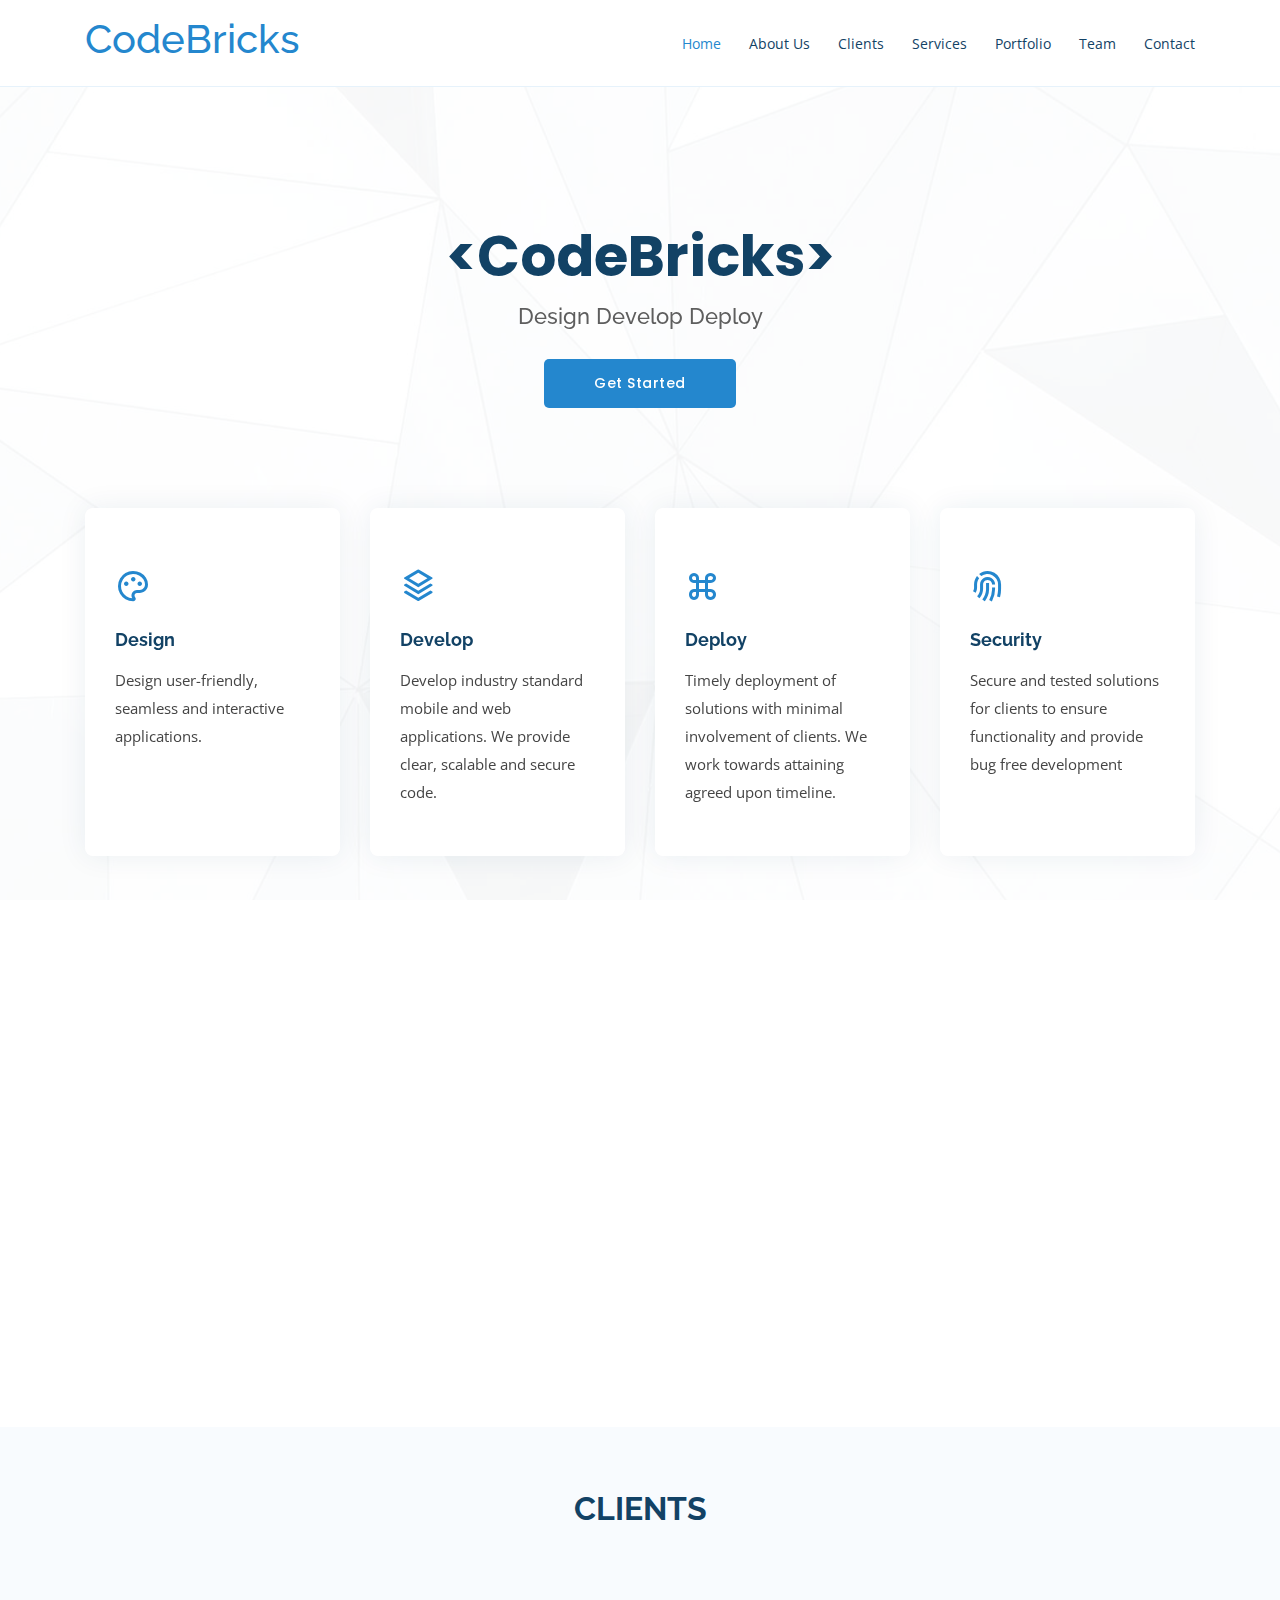
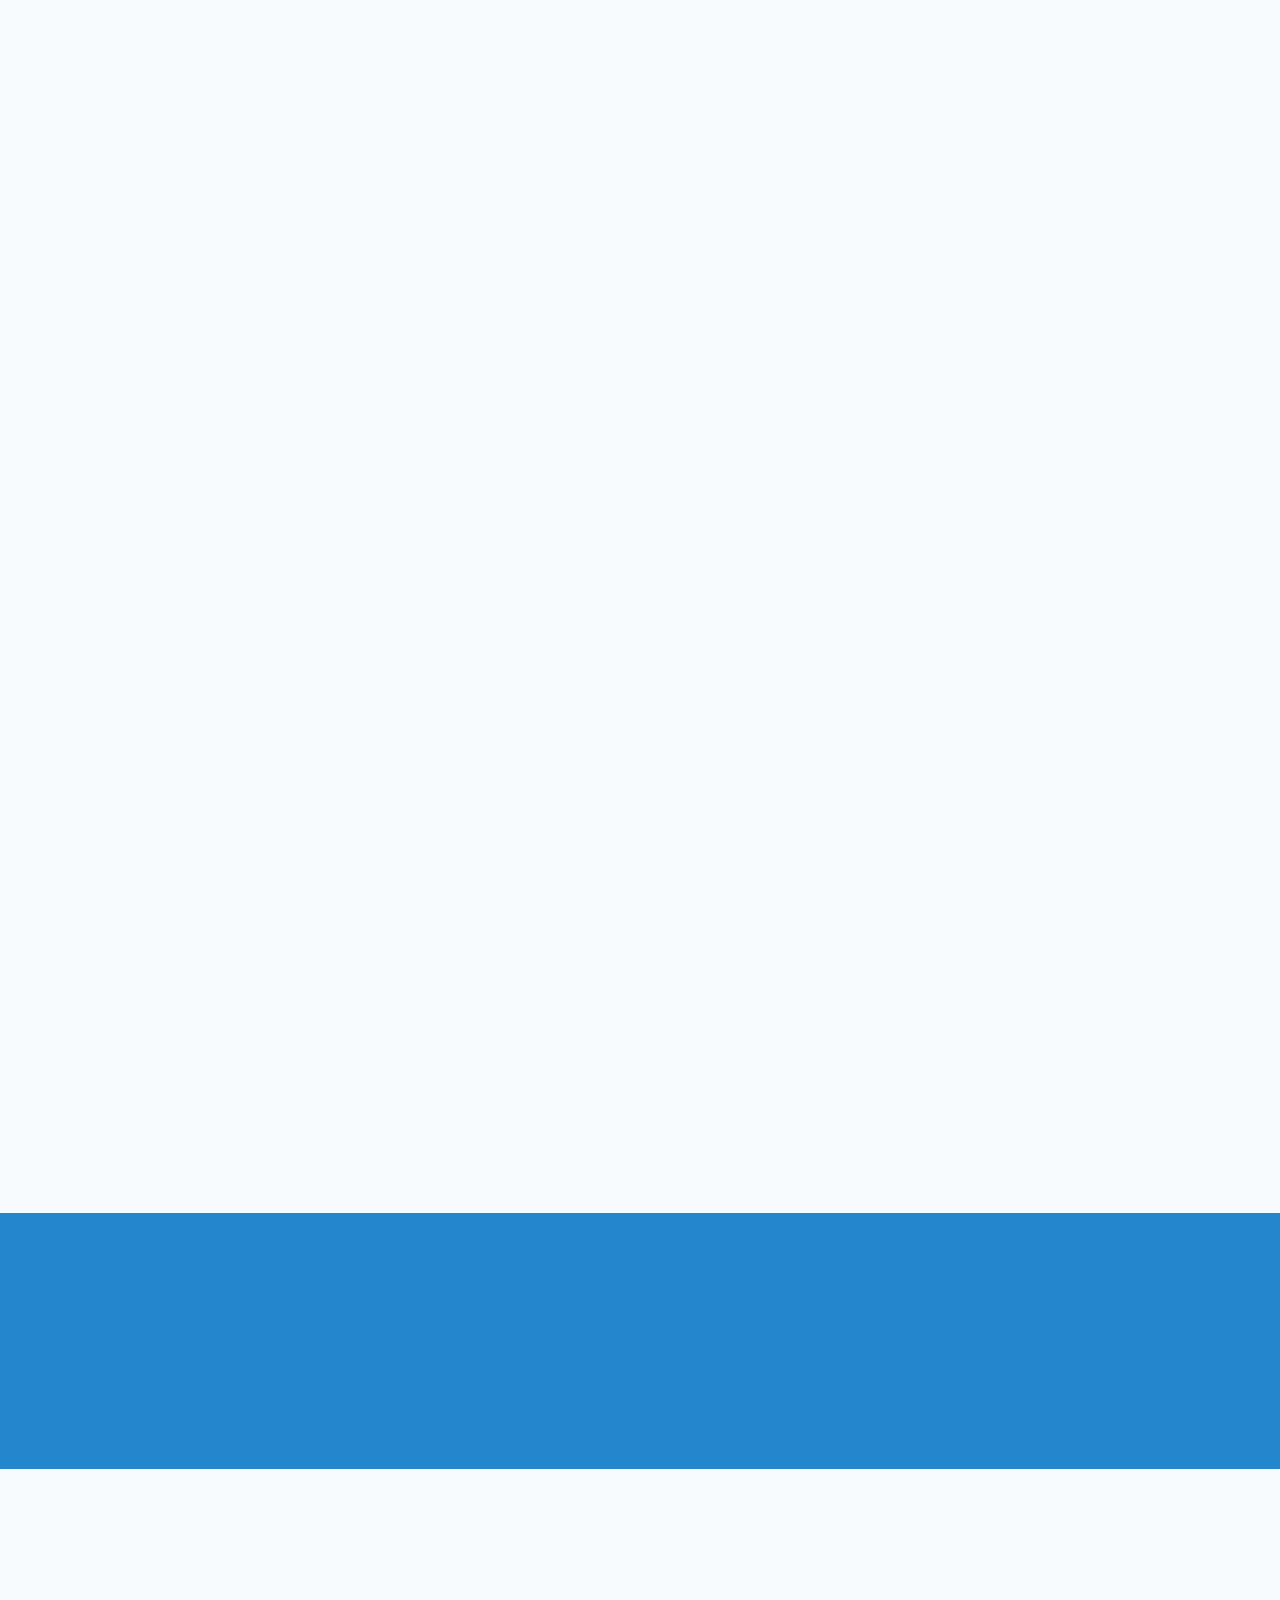
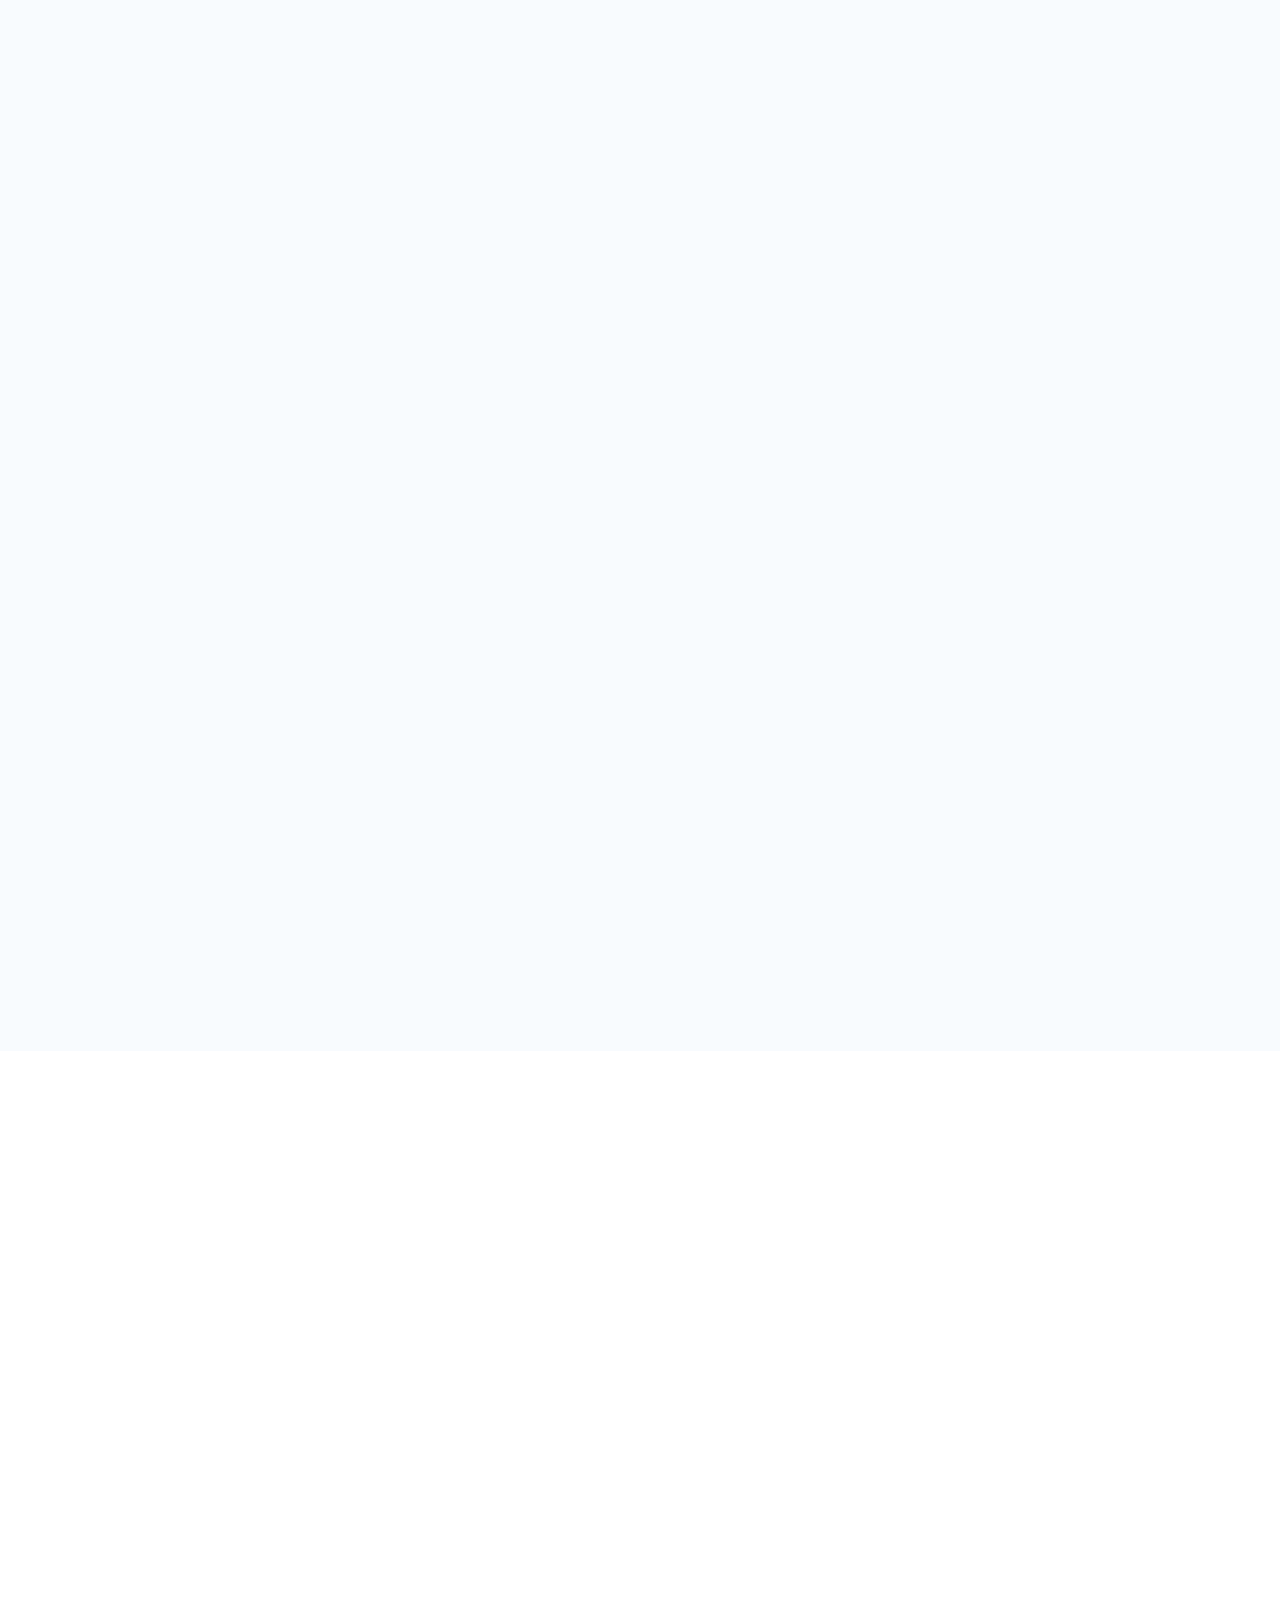
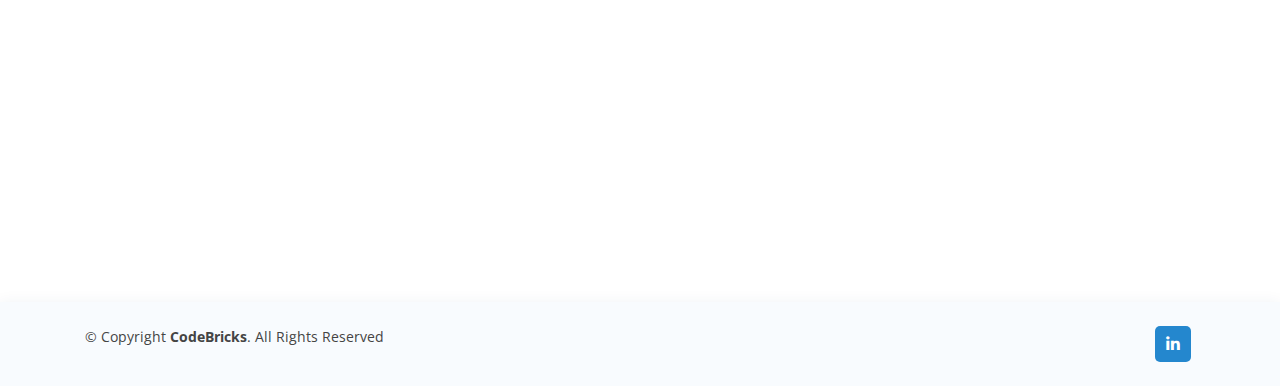
<file: index.html>
<!DOCTYPE html>
<html lang="en">

<head>
    <meta charset="utf-8">
    <meta http-equiv="X-UA-Compatible" content="IE=edge,chrome=1">
    <meta name="HandheldFriendly" content="True">
    <meta name="MobileOptimized" content="320">
    <meta content="width=device-width, initial-scale=1.0" name="viewport">
    <meta name="description"
        content="Personalized Mobile and Web application development solutions. One stop solution for all your IT needs. E-Commerce, WordPress, Blog sites, Backend, Frontend">
    <meta name="image" content="assets/img/apple-touch-icon.png">
    <meta content="CodeBricks,IT Services, Freelance, Software, Mobile App" name="keywords">

    <!-- open graph tags -->
    <meta property="og:title" content="CodeBricks">
    <meta property="og:type" content="company">
    <meta property="og:url" content="https://codebricks.in">
    <meta property="og:image"
        content="https://avatars.githubusercontent.com/u/78415697?s=400&u=638300ed92df69f31a7016ff0f41644ec25e883c&v=4">
    <meta property="og:description"
        content="Turn your ideas to reality. Personalized Mobile and Web application development solutions. One stop solution for all your IT needs.">

    <!-- twitter card tags -->
    <meta name="twitter:card" content="product">
    <!-- <meta name="twitter:site" content=""> -->
    <meta name="twitter:title" content="CodeBricks">
    <meta name="twitter:description"
        content="Turn your ideas to reality. Personalized Mobile and Web application development solutions. One stop solution for all your IT needs.">
    <meta name="twitter:url" content="https://codebricks.in">
    <meta name="twitter:image"
        content="https://avatars.githubusercontent.com/u/78415697?s=400&u=638300ed92df69f31a7016ff0f41644ec25e883c&v=4">

    <!-- Global site tag (gtag.js) - Google Analytics -->
    <script async src="https://www.googletagmanager.com/gtag/js?id=G-9HJ354690L"></script>
    <script>
        window.dataLayer = window.dataLayer || [];
        function gtag() { dataLayer.push(arguments); }
        gtag('js', new Date());

        gtag('config', 'G-9HJ354690L');
    </script>

    <title>CodeBricks</title>


    <!-- Favicons -->
    <link href="assets/img/favicon.png" rel="icon">
    <link href="assets/img/apple-touch-icon.png" rel="apple-touch-icon">

    <!-- Google Fonts -->
    <link
        href="https://fonts.googleapis.com/css?family=Open+Sans:300,300i,400,400i,600,600i,700,700i|Raleway:300,300i,400,400i,500,500i,600,600i,700,700i|Poppins:300,300i,400,400i,500,500i,600,600i,700,700i"
        rel="stylesheet">

    <!-- Vendor CSS Files -->
    <link href="assets/vendor/bootstrap/css/bootstrap.min.css" rel="stylesheet">
    <link href="assets/vendor/icofont/icofont.min.css" rel="stylesheet">
    <link href="assets/vendor/boxicons/css/boxicons.min.css" rel="stylesheet">
    <link href="assets/vendor/remixicon/remixicon.css" rel="stylesheet">
    <link href="assets/vendor/venobox/venobox.css" rel="stylesheet">
    <link href="assets/vendor/owl.carousel/assets/owl.carousel.min.css" rel="stylesheet">
    <link href="assets/vendor/aos/aos.css" rel="stylesheet">

    <!-- Template Main CSS File -->
    <link href="assets/css/style.css" rel="stylesheet">

    <!-- Global site tag (gtag.js) - Google Analytics -->
    <script async src="https://www.googletagmanager.com/gtag/js?id=UA-188971697-1">
    </script>
    <script>
        window.dataLayer = window.dataLayer || [];
        function gtag() { dataLayer.push(arguments); }
        gtag('js', new Date());

        gtag('config', 'UA-188971697-1');
    </script>

</head>

<body>

    <!-- ======= Header ======= -->
    <header id="header" class="fixed-top">
        <div class="container d-flex align-items-center">


            <h1 class="logalt=o mr-auto"><a href="index.html">CodeBricks</a></h1>

            <!-- <a href="index.html" class="logo mr-auto"><img src="assets/img/logo.png" alt="" class="img-fluid"></a> -->


            <nav class="nav-menu d-none d-lg-block">
                <ul>
                    <li class="active"><a href="#hero">Home</a></li>
                    <li><a href="#about">About Us</a></li>
                    <li><a href="#clients">Clients</a></li>
                    <!--<li><a href="#testimonials">Testimonials</a></li>-->
                    <li><a href="#services">Services</a></li>
                    <li><a href="#portfolio">Portfolio</a></li>
                    <li><a href="#team">Team</a></li>
                    <li><a href="#contact">Contact</a></li>

                </ul>
            </nav><!-- .nav-menu -->


        </div>
    </header><!-- End Header -->

    <!-- ======= Hero Section ======= -->
    <section id="hero" class="d-flex align-items-center">
        <div class="container position-relative" data-aos="fade-up" data-aos-delay="100">
            <div class="row justify-content-center">
                <div class="col-xl-7 col-lg-9 text-center">
                    <br><br><br><br>
                    <h1>&lt;CodeBricks&gt;</h1>

                    <h2>Design Develop Deploy</h2>
                </div>
            </div>
            <div class="text-center">
                <a href="#about" class="btn-get-started scrollto">Get Started</a>
            </div>

            <div class="row icon-boxes">
                <div class="col-md-6 col-lg-3 d-flex align-items-stretch mb-5 mb-lg-0" data-aos="zoom-in"
                    data-aos-delay="300">
                    <div class="icon-box">

                        <div class="icon"><i class="ri-palette-line"></i></div>
                        <h4 class="title"><a href="">Design</a></h4>
                        <p class="description">Design user-friendly, seamless and interactive applications.</p>
                    </div>
                </div>

                <div class="col-md-6 col-lg-3 d-flex align-items-stretch mb-5 mb-lg-0" data-aos="zoom-in"
                    data-aos-delay="200">
                    <div class="icon-box">

                        <div class="icon"><i class="ri-stack-line"></i></div>
                        <h4 class="title"><a href="">Develop</a></h4>
                        <p class="description">Develop industry standard mobile and web applications.
                            We provide clear, scalable and secure code.</p>

                    </div>
                </div>

                <div class="col-md-6 col-lg-3 d-flex align-items-stretch mb-5 mb-lg-0" data-aos="zoom-in"
                    data-aos-delay="400">
                    <div class="icon-box">
                        <div class="icon"><i class="ri-command-line"></i></div>
                        <h4 class="title"><a href="">Deploy</a></h4>
                        <p class="description">Timely deployment of solutions with minimal involvement of clients.

                            We work towards attaining agreed upon timeline.</p>

                    </div>
                </div>

                <div class="col-md-6 col-lg-3 d-flex align-items-stretch mb-5 mb-lg-0" data-aos="zoom-in"
                    data-aos-delay="500">
                    <div class="icon-box">
                        <div class="icon"><i class="ri-fingerprint-line"></i></div>
                        <h4 class="title"><a href="">Security</a></h4>

                        <p class="description">Secure and tested solutions for clients to ensure functionality and
                            provide bug free development</p>

                    </div>
                </div>

            </div>
        </div>
    </section><!-- End Hero -->

    <main id="main">

        <!-- ======= About Section ======= -->
        <section id="about" class="about">
            <div class="container" data-aos="fade-up">
                <br><br>
                <div class="section-title">
                    <h2>About Us</h2>
                    <p> IT Solutions </p>
                </div>

                <div class="row content">
                    <div class="col-lg-6">
                        <p>

                            We provide a wide range of IT services like Web and Mobile application development,
                            E-commerce solutions, UI/UX Design, data integration etc.
                            With clear focus on technology‚ agile methodology and innovation, we ensure quality
                            deliverables and speedy turnaround to develop and deliver scalable IT solutions.

                        </p>

                    </div>
                    <div class="col-lg-6 pt-4 pt-lg-0">
                        <ul>
                            <li><i class="ri-check-double-line"></i> Web Development</li>
                            <li><i class="ri-check-double-line"></i> Web Application Development</li>

                            <li><i class="ri-check-double-line"></i> Web Design</li>

                            <li><i class="ri-check-double-line"></i> Mobile Application Development</li>
                            <li><i class="ri-check-double-line"></i> E-Commerce Solutions</li>
                            <li><i class="ri-check-double-line"></i> Data Aanlytics</li>
                        </ul>
                    </div>
                </div>

            </div>
        </section><!-- End About Section -->


        <section id="clients" class="clients section-bg">
            <div class="container">
                <div class="section-title">
                    <br><br>
                    <h2>Clients</h2>
                    <!-- <p>Something about clients</p> -->
                </div>
                <div class="row justify-content-center">

                    <div class="col-lg-2 col-md-4 col-6 d-flex align-items-center justify-content-center"
                        data-aos="zoom-in">
                        <img src="assets/img/clients/client-hvacr-systems.png" class="img-fluid"
                            alt="Client logo for hvacr">
                    </div>

                    <div class="col-lg-2 col-md-4 col-6 d-flex align-items-center justify-content-center"
                        data-aos="zoom-in">
                        <img src="assets/img/clients/client-acadza.png" class="img-fluid" alt="Client logo for acadza">
                    </div>

                    <div class="col-lg-2 col-md-4 col-6 d-flex align-items-center justify-content-center"
                        data-aos="zoom-in">
                        <img src="assets/img/clients/client-fleek.png" class="img-fluid" alt="Client logo for fleek">
                    </div>

                    <div class="col-lg-2 col-md-4 col-6 d-flex align-items-center justify-content-center"
                        data-aos="zoom-in">
                        <img src="assets/img/clients/client-pingbuds.jpeg" class="img-fluid"
                            alt="Client logo for pingbuds">
                    </div>

                    <div class="col-lg-2 col-md-4 col-6 d-flex align-items-center justify-content-center"
                        data-aos="zoom-in">
                        <img src="assets/img/clients/client-7_7rdv.png" class="img-fluid" alt="Client logo for 7rdv">
                    </div>

                </div>
                <div class="row"><br><br></div>

            </div>
        </section><!-- End Clients Section -->


        <!-- ======= Testimonials Section ======= -->
        <!--
        <section id="testimonials" class="testimonials">
            <div class="container" data-aos="fade-up">

                <div class="section-title">
                    <h2>Testimonials</h2>
                    <p> Our Clients describe our quality or work which keep us motivated </p>
                </div>

                <div class="owl-carousel testimonials-carousel">

                    <div class="testimonial-item">
                        <p>
                            <i class="bx bxs-quote-alt-left quote-icon-left"></i>
                            They delivered the website on time and absolutely are the Drupal to WordPress migration and
                            Gutenberg experts.


                            Their commitment to quality and service is unprecedented.
                            We are continuing to work on other projects with them.
                            <i class="bx bxs-quote-alt-right quote-icon-right"></i>
                        </p>
                        <img src="assets/img/testimonials/testimonials-1.jpg" class="testimonial-img" alt="">
                        <h3>Saul Goodman</h3>
                        <h4>Ceo &amp; Founder</h4>
                    </div>

                    <div class="testimonial-item">
                        <p>
                            <i class="bx bxs-quote-alt-left quote-icon-left"></i>
                            CodeBricks team improved our website load time from 5.0s to 1.2s,65% increase in the
                            editorial team’s
                            operational efficiency, and our organic search traffic jumped up from 40% to 60%.
                            <i class="bx bxs-quote-alt-right quote-icon-right"></i>
                        </p>
                        <img src="assets/img/testimonials/testimonials-2.jpg" class="testimonial-img" alt="">
                        <h3>Sara Wilsson</h3>
                        <h4>CTO</h4>
                    </div>

                    <div class="testimonial-item">
                        <p>
                            <i class="bx bxs-quote-alt-left quote-icon-left"></i>
                            For our industry, turnaround time is a key factor and CodeBricks partnered with us and
                            continued to deliver on time and within budget, while scaling to more sites/projects easily
                            and quick.
                            <i class="bx bxs-quote-alt-right quote-icon-right"></i>
                        </p>
                        <img src="assets/img/testimonials/testimonials-3.jpg" class="testimonial-img" alt="">
                        <h3>Jena Karlis</h3>
                        <h4>Store Owner</h4>
                    </div>

                    <div class="testimonial-item">
                        <p>
                            <i class="bx bxs-quote-alt-left quote-icon-left"></i>
                            They were the perfect partner to expand our team and increase our development capabilities,
                            fitting seamlessly into our existing technical team and providing an excellent,
                            cost-effective solutions.
                            <i class="bx bxs-quote-alt-right quote-icon-right"></i>
                        </p>
                        <img src="assets/img/testimonials/testimonials-4.jpg" class="testimonial-img" alt="">
                        <h3>Matt Brandon</h3>
                        <h4>Head of Products</h4>
                    </div>

                </div>
        </section> -->
        <!-- End Testimonials Section -->

        <!-- ======= Services Section ======= -->
        <section id="services" class="services section-bg">
            <div class="container" data-aos="fade-up">

                <div class="section-title">
                    <h2>Services</h2>
                    <p>List of services we provide</p>
                </div>

                <div class="row">
                    <div class="col-lg-4 col-md-6 d-flex align-items-stretch" data-aos="zoom-in" data-aos-delay="100">
                        <div class="icon-box iconbox-blue">
                            <div class="icon">
                                <svg width="100" height="100" viewBox="0 0 600 600" xmlns="http://www.w3.org/2000/svg">
                                    <path stroke="none" stroke-width="0" fill="#f5f5f5"
                                        d="M300,521.0016835830174C376.1290562159157,517.8887921683347,466.0731472004068,529.7835943286574,510.70327084640275,468.03025145048787C554.3714126377745,407.6079735673963,508.03601936045806,328.9844924480964,491.2728898941984,256.3432110539036C474.5976632858925,184.082847569629,479.9380746630129,96.60480741107993,416.23090153303,58.64404602377083C348.86323505073057,18.502131276798302,261.93793281208167,40.57373210992963,193.5410806939664,78.93577620505333C130.42746243093433,114.334589627462,98.30271207620316,179.96522072025542,76.75703585869454,249.04625023123273C51.97151888228291,328.5150500222984,13.704378332031375,421.85034740162234,66.52175969318436,486.19268352777647C119.04800174914682,550.1803526380478,217.28368757567262,524.383925680826,300,521.0016835830174">
                                    </path>
                                </svg>
                                <i class="bx bxl-dribbble"></i>
                            </div>
                            <h4><a href="">Web Application Development</a></h4>
                            <p>Developed using Django, Ruby, Python, MEAN, MERN, MEVN, LAMP for user-friendly, reliable
                                and high-performing product.</p>
                        </div>
                    </div>

                    <div class="col-lg-4 col-md-6 d-flex align-items-stretch mt-4 mt-md-0" data-aos="zoom-in"
                        data-aos-delay="200">
                        <div class="icon-box iconbox-orange ">
                            <div class="icon">
                                <svg width="100" height="100" viewBox="0 0 600 600" xmlns="http://www.w3.org/2000/svg">
                                    <path stroke="none" stroke-width="0" fill="#f5f5f5"
                                        d="M300,582.0697525312426C382.5290701553225,586.8405444964366,449.9789794690241,525.3245884688669,502.5850820975895,461.55621195738473C556.606425686781,396.0723002908107,615.8543463187945,314.28637112970534,586.6730223649479,234.56875336149918C558.9533121215079,158.8439757836574,454.9685369536778,164.00468322053177,381.49747125262974,130.76875717737553C312.15926192815925,99.40240125094834,248.97055460311594,18.661163978235184,179.8680185752513,50.54337015887873C110.5421016452524,82.52863877960104,119.82277516462835,180.83849132639028,109.12597500060166,256.43424936330496C100.08760227029461,320.3096726198365,92.17705696193138,384.0621239912766,124.79988738764834,439.7174275375508C164.83382741302287,508.01625554203684,220.96474134820875,577.5009287672846,300,582.0697525312426">
                                    </path>
                                </svg>
                                <i class="bx bx-file"></i>
                            </div>
                            <h4><a href="">Digital Marketing Solutions</a></h4>
                            <p> We provide Search Engine Optimisation, Social Media Marketing and AdSense integration
                                for websites ans businesses. </p>

                        </div>
                    </div>

                    <div class="col-lg-4 col-md-6 d-flex align-items-stretch mt-4 mt-lg-0" data-aos="zoom-in"
                        data-aos-delay="300">
                        <div class="icon-box iconbox-pink">
                            <div class="icon">
                                <svg width="100" height="100" viewBox="0 0 600 600" xmlns="http://www.w3.org/2000/svg">
                                    <path stroke="none" stroke-width="0" fill="#f5f5f5"
                                        d="M300,541.5067337569781C382.14930387511276,545.0595476570109,479.8736841581634,548.3450877840088,526.4010558755058,480.5488172755941C571.5218469581645,414.80211281144784,517.5187510058486,332.0715597781072,496.52539010469104,255.14436215662573C477.37192572678356,184.95920475031193,473.57363656557914,105.61284051026155,413.0603344069578,65.22779650032875C343.27470386102294,18.654635553484475,251.2091493199835,5.337323636656869,175.0934190732945,40.62881213300186C97.87086631185822,76.43348514350839,51.98124368387456,156.15599469081315,36.44837278890362,239.84606092416172C21.716077023791087,319.22268207091537,43.775223500013084,401.1760424656574,96.891909868211,461.97329694683043C147.22146801428983,519.5804099606455,223.5754009179313,538.201503339737,300,541.5067337569781">
                                    </path>
                                </svg>
                                <i class="bx bx-tachometer"></i>
                            </div>
                            <h4><a href="">Web Design</a></h4>
                            <p>Includes process of planning, conceptualizing and arranging content in aesthetic and
                                user-friendly method. </p>
                        </div>
                    </div>

                    <div class="col-lg-4 col-md-6 d-flex align-items-stretch mt-4" data-aos="zoom-in"
                        data-aos-delay="100">
                        <div class="icon-box iconbox-yellow">
                            <div class="icon">
                                <svg width="100" height="100" viewBox="0 0 600 600" xmlns="http://www.w3.org/2000/svg">
                                    <path stroke="none" stroke-width="0" fill="#f5f5f5"
                                        d="M300,503.46388370962813C374.79870501325706,506.71871716319447,464.8034551963731,527.1746412648533,510.4981551193396,467.86667711651364C555.9287308511215,408.9015244558933,512.6030010748507,327.5744911775523,490.211057578863,256.5855673507754C471.097692560561,195.9906835881958,447.69079081568157,138.11976852964426,395.19560036434837,102.3242989838813C329.3053358748298,57.3949838291264,248.02791733380457,8.279543830951368,175.87071277845988,42.242879143198664C103.41431057327972,76.34704239035025,93.79494320519305,170.9812938413882,81.28167332365135,250.07896920659033C70.17666984294237,320.27484674793965,64.84698225790005,396.69656628748305,111.28512138212992,450.4950937839243C156.20124167950087,502.5303643271138,231.32542653798444,500.4755392045468,300,503.46388370962813">
                                    </path>
                                </svg>
                                <i class="bx bx-layer"></i>
                            </div>
                            <h4><a href="">Mobile Application Development</a></h4>
                            <p>Mobile Application Development using React, Java, Kotlin, Swift, Flutter</p>
                        </div>
                    </div>

                    <div class="col-lg-4 col-md-6 d-flex align-items-stretch mt-4" data-aos="zoom-in"
                        data-aos-delay="200">
                        <div class="icon-box iconbox-red">
                            <div class="icon">
                                <svg width="100" height="100" viewBox="0 0 600 600" xmlns="http://www.w3.org/2000/svg">
                                    <path stroke="none" stroke-width="0" fill="#f5f5f5"
                                        d="M300,532.3542879108572C369.38199826031484,532.3153073249985,429.10787420159085,491.63046689027357,474.5244479745417,439.17860296908856C522.8885846962883,383.3225815378663,569.1668002868075,314.3205725914397,550.7432151929288,242.7694973846089C532.6665558377875,172.5657663291529,456.2379748765914,142.6223662098291,390.3689995646985,112.34683881706744C326.66090330228417,83.06452184765237,258.84405631176094,53.51806209861945,193.32584062364296,78.48882559362697C121.61183558270385,105.82097193414197,62.805066853699245,167.19869350419734,48.57481801355237,242.6138429142374C34.843463184063346,315.3850353017275,76.69343916112496,383.4422959591041,125.22947124332185,439.3748458443577C170.7312796277747,491.8107796887764,230.57421082200815,532.3932930995766,300,532.3542879108572">
                                    </path>
                                </svg>
                                <i class="bx bx-slideshow"></i>
                            </div>
                            <h4><a href="">E-Commerce Solutions</a></h4>
                            <p>E-Commerce Solutions package includes custom made web and mobile applications </p>
                        </div>
                    </div>

                    <div class="col-lg-4 col-md-6 d-flex align-items-stretch mt-4" data-aos="zoom-in"
                        data-aos-delay="300">
                        <div class="icon-box iconbox-teal">
                            <div class="icon">
                                <svg width="100" height="100" viewBox="0 0 600 600" xmlns="http://www.w3.org/2000/svg">
                                    <path stroke="none" stroke-width="0" fill="#f5f5f5"
                                        d="M300,566.797414625762C385.7384707136149,576.1784315230908,478.7894351017131,552.8928747891023,531.9192734346935,484.94944893311C584.6109503024035,417.5663521118492,582.489472248146,322.67544863468447,553.9536738515405,242.03673114598146C529.1557734026468,171.96086150256528,465.24506316201064,127.66468636344209,395.9583748389544,100.7403814666027C334.2173773831606,76.7482773500951,269.4350130405921,84.62216499799875,207.1952322260088,107.2889140133804C132.92018162631612,134.33871894543012,41.79353780512637,160.00259165414826,22.644507872594943,236.69541883565114C3.319112789854554,314.0945973066697,72.72355303640163,379.243833228382,124.04198916343866,440.3218312028393C172.9286146004772,498.5055451809895,224.45579914871206,558.5317968840102,300,566.797414625762">
                                    </path>
                                </svg>
                                <i class="bx bx-arch"></i>
                            </div>
                            <h4><a href="">Data Aanlytics</a></h4>
                            <p>A/B testing for clients using R and python helping them get a better understanding of
                                what customers wanted. </p>
                        </div>
                    </div>

                </div>

            </div>
        </section><!-- End Sevices Section -->

        <!-- ======= Cta Section ======= -->
        <section id="cta" class="cta">
            <div class="container" data-aos="zoom-in">
                <div class="text-center">
                    <h3>Need IT Solution?</h3>
                    <p> For any IT solution needs from creation of a website to full stack development work.</p>
                    <a class="cta-btn" href="mailto:shubham.sharma@codebricks.in">Email US</a>
                </div>
            </div>
        </section><!-- End Cta Section -->

        <section id="services" class="services section-bg">
            <div class="container" data-aos="fade-up">

                <div class="section-title">
                    <h2>Portfolio</h2>
                    <p>Actions speak louder than words. Below is sample of our work.</p>
                </div>

                <div class="row">
                    <div class="col-lg-4 col-md-6 portfolio-item filter-web">
                        <div class="portfolio-wrap">
                            <img src="assets/img/portfolio/portfolio-8.PNG" class="img-fluid" alt="Acadza webapp UI">

                        </div>
                    </div>

                    <div class="col-lg-4 col-md-6 portfolio-item filter-web">
                        <div class="portfolio-wrap">
                            <img src="assets/img/portfolio/portfolio-9.PNG" class="img-fluid"
                                alt="BMart contact us page UI">

                        </div>
                    </div>

                    <div class="col-lg-4 col-md-6 portfolio-item filter-app">
                        <div class="portfolio-wrap">
                            <img src="assets/img/portfolio/portfolio-3.PNG" class="img-fluid" alt="Acadza webapp UI">

                        </div>
                    </div>


                </div>

            </div>
        </section>


        <!-- ======= Portfolio Section ======= -->
        <!-- End Portfolio Section -->

        <!-- ======= Team Section ======= -->
        <section id="team" class="team section-bg">
            <div class="container" data-aos="fade-up">

                <div class="section-title">
                    <h2>Team</h2>
                    <p>We are a team of enthusiastic developers with a diverse technical skillset to cater all your IT
                        needs</p>
                </div>

                <div class="row">
                    <div class="row justify-content-center">

                        <div class="col-lg-3 col-md-6 d-flex align-items-stretch" data-aos="fade-up"
                            data-aos-delay="100">
                            <div class="member">
                                <div class="member-img">
                                    <img src="assets/img/team/shubham.png" class="img-fluid"
                                        alt="Co-Founder Image shubham">
                                    <div class="social">
                                        <!--
                                    <a href=""><i class="icofont-twitter"></i></a>
                                    <a href=""><i class="icofont-facebook"></i></a>
                                    <a href=""><i class="icofont-instagram"></i></a>-->
                                        <a href="https://linkedin.com/in/sharma-shubham/" target="_blank"><i
                                                class="icofont-linkedin"></i></a>
                                    </div>
                                </div>
                                <div class="member-info">
                                    <h4>Shubham Sharma</h4>
                                    <span>Co-Founder</span>
                                </div>
                            </div>
                        </div>

                        <div class="col-lg-3 col-md-6 d-flex align-items-stretch" data-aos="fade-up"
                            data-aos-delay="100">
                            <div class="member">
                                <div class="member-img">
                                    <img src="assets/img/team/aditya.jpg" class="img-fluid"
                                        alt="Co-Founder image Aditya">
                                    <div class="social">
                                        <!--
                                    <a href=""><i class="icofont-twitter"></i></a>
                                    <a href=""><i class="icofont-facebook"></i></a>
                                    <a href=""><i class="icofont-instagram"></i></a>-->
                                        <a href="https://linkedin.com/in/adstabs/" target="_blank"><i
                                                class="icofont-linkedin"></i></a>
                                    </div>
                                </div>
                                <div class="member-info">
                                    <h4>Aditya Raj</h4>
                                    <span>Co-Founder</span>
                                </div>
                            </div>
                        </div>

                        <div class="col-lg-3 col-md-6 d-flex align-items-stretch" data-aos="fade-up"
                            data-aos-delay="100">
                            <div class="member">
                                <div class="member-img">
                                    <img src="assets/img/team/abhinav.png" class="img-fluid"
                                        alt="Co-Founder image Abhinav">
                                    <div class="social">
                                        <!--
                                    <a href=""><i class="icofont-twitter"></i></a>
                                    <a href=""><i class="icofont-facebook"></i></a>
                                    <a href=""><i class="icofont-instagram"></i></a>-->
                                        <a href="https://www.linkedin.com/in/abhinavraj98/" target="_blank"><i
                                                class="icofont-linkedin"></i></a>
                                    </div>
                                </div>
                                <div class="member-info">
                                    <h4>Abhinav Raj</h4>
                                    <span>Co-Founder</span>
                                </div>
                            </div>
                        </div>
                    </div>
                </div>

            </div>
        </section><!-- End Team Section -->


        <!-- ======= Contact Section ======= -->
        <section id="contact" class="contact">
            <div class="container" data-aos="fade-up">

                <div class="section-title">
                    <h2>Contact</h2>
                </div>

                <div>
                    <iframe style="border:0; width: 100%; height: 270px;"
                        src="https://maps.google.com/maps?q=26.860910, 75.763566&t=&z=13&ie=UTF8&iwloc=&output=embed"
                        frameborder="0" allowfullscreen></iframe>
                </div>

                <div class="row mt-5">

                    <div class="col-lg-4">
                        <div class="info">
                            <div class="address">
                                <i class="icofont-google-map"></i>
                                <h4>Location:</h4>
                                <a href="https://www.google.com/maps/place/26%C2%B051'39.3%22N+75%C2%B045'48.8%22E/@26.8611763,75.7507939,14z"
                                    target="_blank" rel="noopener noreferrer">
                                    <p>Mansarovar, Jaipur, Rajasthan - 302020</p>
                                    </p>
                                </a>
                            </div>

                            <div class="email">
                                <i class="icofont-envelope"></i>
                                <h4>Email:</h4>
                                <a href="mailto:shubham.sharma@codebricks.in">
                                    <p>shubham.sharma@codebricks.in</p>
                                </a>
                                <a href="mailto:shubham.sharma@codebricks.in">
                                    <p>aditya.raj@codebricks.in</p>
                                </a>

                            </div>

                            <div class="phone">
                                <i class="icofont-phone"></i>
                                <h4>Call:</h4>
                                <a href="tel:+919772020440">
                                    <p>+91 9872497567</p>
                                </a>
                                <a href="tel:+919772020440">
                                    <p>+91 9772020440</p>
                                </a>

                            </div>

                        </div>

                    </div>

                </div>

            </div>
        </section><!-- End Contact Section -->

    </main><!-- End #main -->

    <!-- ======= Footer ======= -->
    <footer id="footer">

        <div class="container d-md-flex py-4">

            <div class="mr-md-auto text-center">
                <div class="copyright">
                    &copy; Copyright <strong><span>CodeBricks</span></strong>. All Rights Reserved
                </div>
                <!-- <div class="credits">
                    Designed and developed in India
                </div> -->
            </div>
            <div class="social-links text-center text-md-right pt-3 pt-md-0">
                <!-- <a href="#" class="twitter"><i class="bx bxl-twitter"></i></a> -->
                <!-- <a href="#" class="facebook"><i class="bx bxl-facebook"></i></a> -->
                <!-- <a href="#" class="instagram"><i class="bx bxl-instagram"></i></a> -->
                <a href="https://www.linkedin.com/company/codebricks" class="linkedin"><i
                        class="bx bxl-linkedin"></i></a>
            </div>
        </div>
    </footer><!-- End Footer -->

    <a href="#" class="back-to-top"><i class="ri-arrow-up-line"></i></a>
    <div id="preloader"></div>

    <!-- Vendor JS Files -->
    <script src="assets/vendor/jquery/jquery.min.js"></script>
    <script src="assets/vendor/bootstrap/js/bootstrap.bundle.min.js"></script>
    <script src="assets/vendor/jquery.easing/jquery.easing.min.js"></script>
    <script src="assets/vendor/php-email-form/validate.js"></script>
    <script src="assets/vendor/waypoints/jquery.waypoints.min.js"></script>
    <script src="assets/vendor/counterup/counterup.min.js"></script>
    <script src="assets/vendor/venobox/venobox.min.js"></script>
    <script src="assets/vendor/owl.carousel/owl.carousel.min.js"></script>
    <script src="assets/vendor/isotope-layout/isotope.pkgd.min.js"></script>
    <script src="assets/vendor/aos/aos.js"></script>

    <!-- Template Main JS File -->
    <script src="assets/js/main.js"></script>

</body>

</html>
</file>
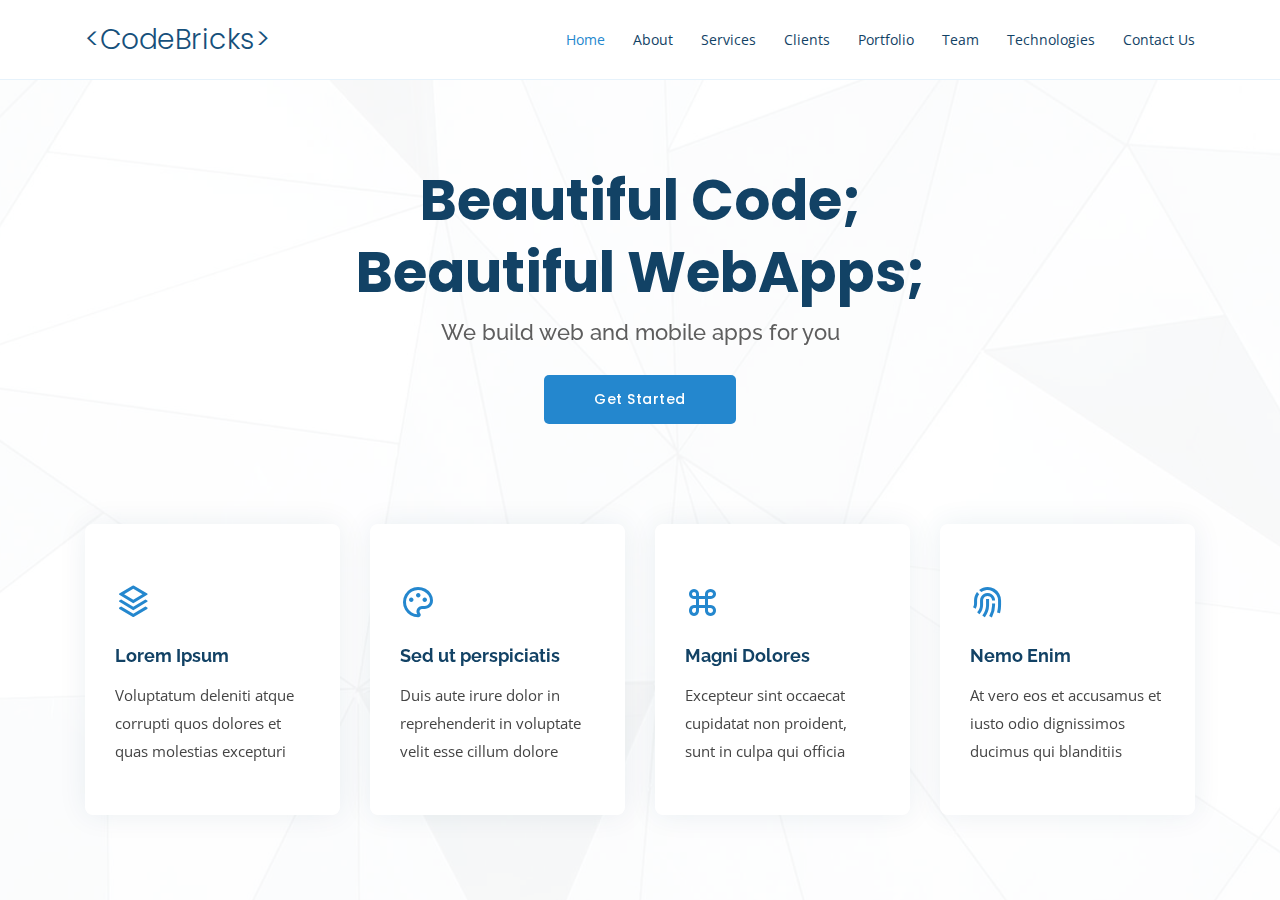
<file: index2.html>
<!DOCTYPE html>
<html lang="en">

<head>
    <meta charset="utf-8">
    <meta content="width=device-width, initial-scale=1.0" name="viewport">

    <title>CodeBricks - We Build Beautiful WebApps</title>
    <meta content="" name="descriptison">
    <meta content="" name="keywords">

    <!-- Favicons -->
    <link href="assets/img/favicon.png" rel="icon">
    <link href="assets/img/apple-touch-icon.png" rel="apple-touch-icon">

    <!-- Google Fonts -->
    <link
        href="https://fonts.googleapis.com/css?family=Open+Sans:300,300i,400,400i,600,600i,700,700i|Raleway:300,300i,400,400i,500,500i,600,600i,700,700i|Poppins:300,300i,400,400i,500,500i,600,600i,700,700i"
        rel="stylesheet">

    <!-- Vendor CSS Files -->
    <link href="assets/vendor/bootstrap/css/bootstrap.min.css" rel="stylesheet">
    <link href="assets/vendor/icofont/icofont.min.css" rel="stylesheet">
    <link href="assets/vendor/boxicons/css/boxicons.min.css" rel="stylesheet">
    <link href="assets/vendor/remixicon/remixicon.css" rel="stylesheet">
    <link href="assets/vendor/venobox/venobox.css" rel="stylesheet">
    <link href="assets/vendor/owl.carousel/assets/owl.carousel.min.css" rel="stylesheet">
    <link href="assets/vendor/aos/aos.css" rel="stylesheet">
    <link href="https://fonts.googleapis.com/icon?family=Material+Icons" rel="stylesheet">

    <!-- Template Main CSS File -->
    <link href="assets/css/style.css" rel="stylesheet">

</head>

<body>
    <header id="header" class="fixed-top">
        <div class="container d-flex align-items-center">

            <h1 class="logo mr-auto"><a href="index.html">&lt;CodeBricks&gt;</a></h1>

            <nav class="nav-menu d-none d-lg-block">
                <ul>
                    <li class="active"><a href="index.html">Home</a></li>
                    <li><a href="#about">About</a></li>
                    <li><a href="#services">Services</a></li>
                    <li><a href="#clients">Clients</a></li>
                    <li><a href="#portfolio">Portfolio</a></li>
                    <li><a href="#team">Team</a></li>
                    <li><a href="#pricing">Technologies</a></li>
                    <li><a href="#contact">Contact Us</a></li>

                </ul>
            </nav>

        </div>
    </header>

    <!-- ======= Hero Section ======= -->
    <section id="hero" class="d-flex align-items-center">
        <div class="container position-relative" data-aos="fade-up" data-aos-delay="100">
            <div class="row justify-content-center">
                <div class="col-xl-7 col-lg-9 text-center">
                    <h1>Beautiful Code; Beautiful WebApps;</h1>
                    <h2>We build web and mobile apps for you</h2>
                </div>
            </div>
            <div class="text-center">
                <a href="#about" class="btn-get-started scrollto">Get Started</a>
            </div>

            <div class="row icon-boxes">

                <div class="col-md-6 col-lg-3 d-flex align-items-stretch mb-5 mb-lg-0" data-aos="zoom-in"
                    data-aos-delay="200">
                    <div class="icon-box">
                        <div class="icon"><i class="ri-stack-line"></i></div>
                        <h4 class="title"><a href="">Lorem Ipsum</a></h4>
                        <p class="description">Voluptatum deleniti atque corrupti quos dolores et quas molestias
                            excepturi</p>
                    </div>
                </div>

                <div class="col-md-6 col-lg-3 d-flex align-items-stretch mb-5 mb-lg-0" data-aos="zoom-in"
                    data-aos-delay="300">
                    <div class="icon-box">
                        <div class="icon"><i class="ri-palette-line"></i></div>
                        <h4 class="title"><a href="">Sed ut perspiciatis</a></h4>
                        <p class="description">Duis aute irure dolor in reprehenderit in voluptate velit esse cillum
                            dolore</p>
                    </div>
                </div>

                <div class="col-md-6 col-lg-3 d-flex align-items-stretch mb-5 mb-lg-0" data-aos="zoom-in"
                    data-aos-delay="400">
                    <div class="icon-box">
                        <div class="icon"><i class="ri-command-line"></i></div>
                        <h4 class="title"><a href="">Magni Dolores</a></h4>
                        <p class="description">Excepteur sint occaecat cupidatat non proident, sunt in culpa qui officia
                        </p>
                    </div>
                </div>

                <div class="col-md-6 col-lg-3 d-flex align-items-stretch mb-5 mb-lg-0" data-aos="zoom-in"
                    data-aos-delay="500">
                    <div class="icon-box">
                        <div class="icon"><i class="ri-fingerprint-line"></i></div>
                        <h4 class="title"><a href="">Nemo Enim</a></h4>
                        <p class="description">At vero eos et accusamus et iusto odio dignissimos ducimus qui blanditiis
                        </p>
                    </div>
                </div>

            </div>
        </div>
    </section><!-- End Hero -->


    <!-- Vendor JS Files -->
    <script src="assets/vendor/jquery/jquery.min.js"></script>
    <script src="assets/vendor/bootstrap/js/bootstrap.bundle.min.js"></script>
    <script src="assets/vendor/jquery.easing/jquery.easing.min.js"></script>
    <script src="assets/vendor/php-email-form/validate.js"></script>
    <script src="assets/vendor/waypoints/jquery.waypoints.min.js"></script>
    <script src="assets/vendor/counterup/counterup.min.js"></script>
    <script src="assets/vendor/venobox/venobox.min.js"></script>
    <script src="assets/vendor/owl.carousel/owl.carousel.min.js"></script>
    <script src="assets/vendor/isotope-layout/isotope.pkgd.min.js"></script>
    <script src="assets/vendor/aos/aos.js"></script>

    <!-- Template Main JS File -->
    <script src="assets/js/main.js"></script>

</body>

</html>
</file>
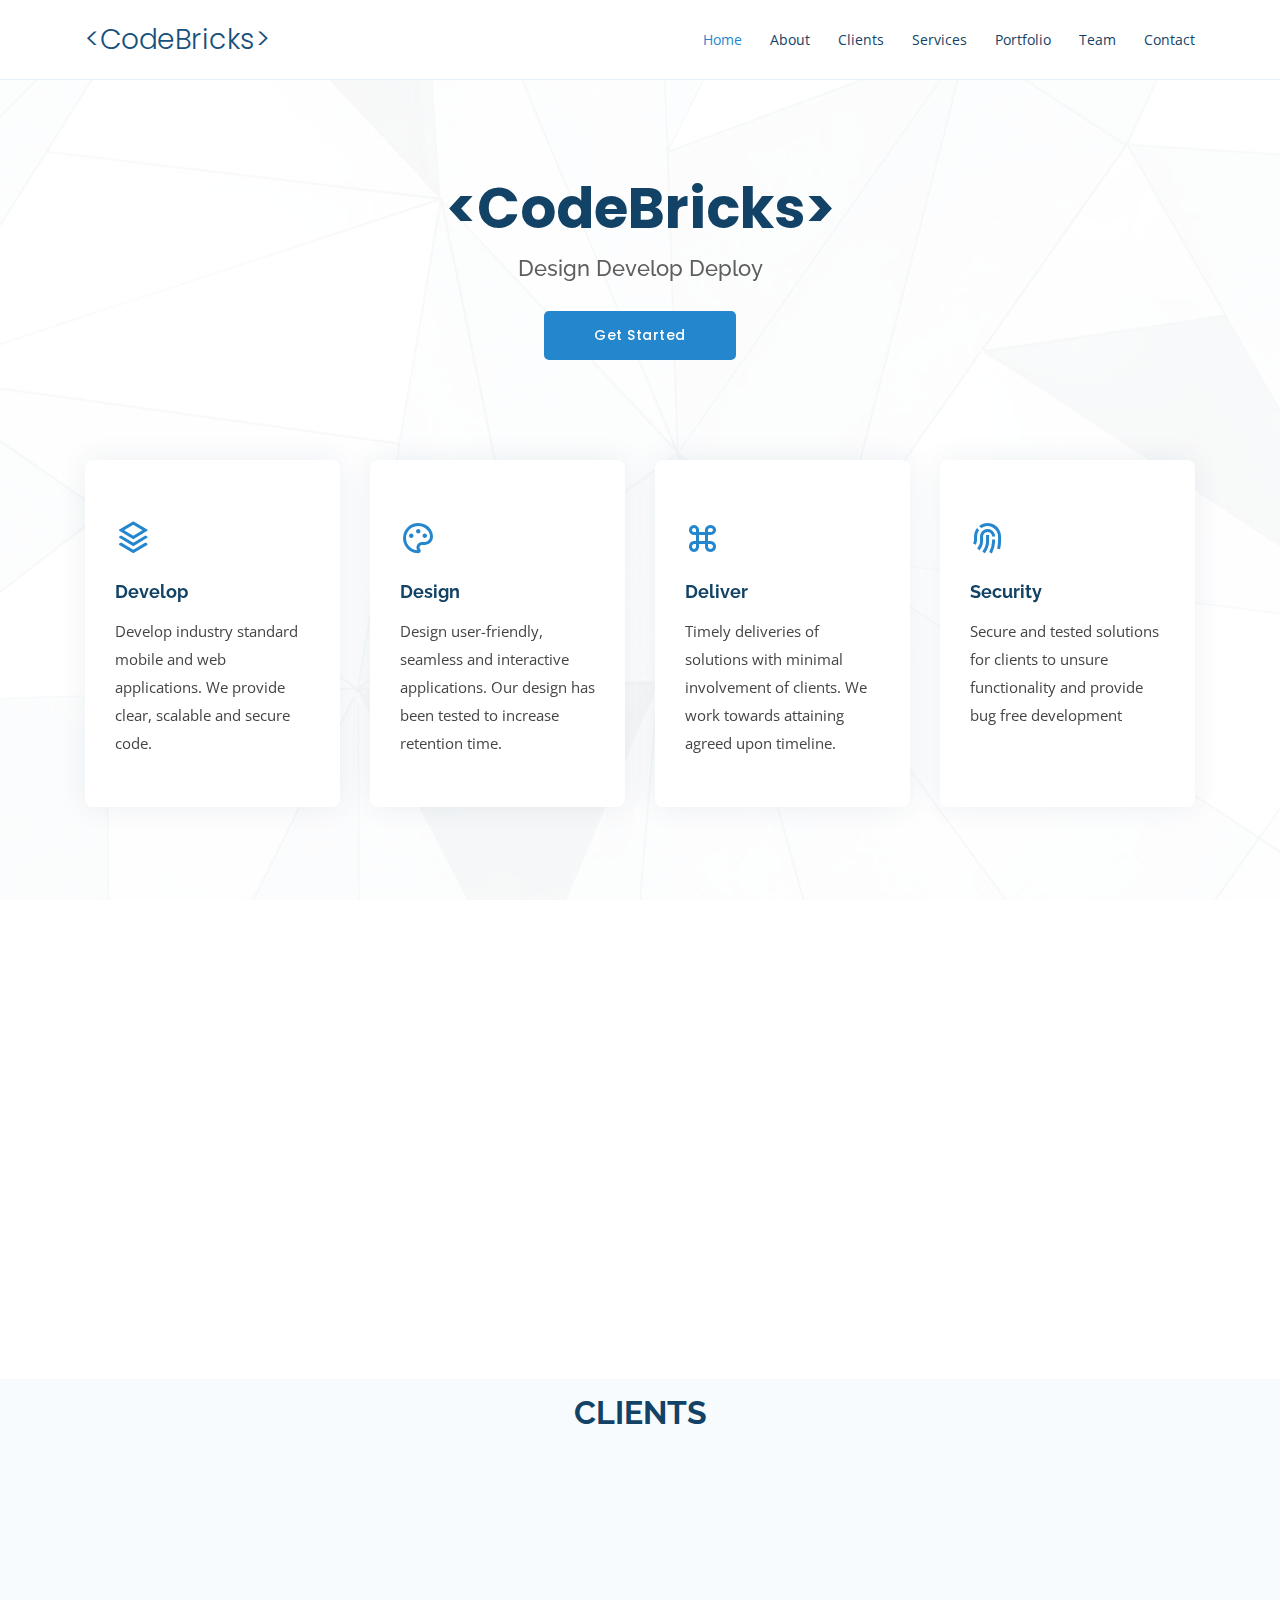
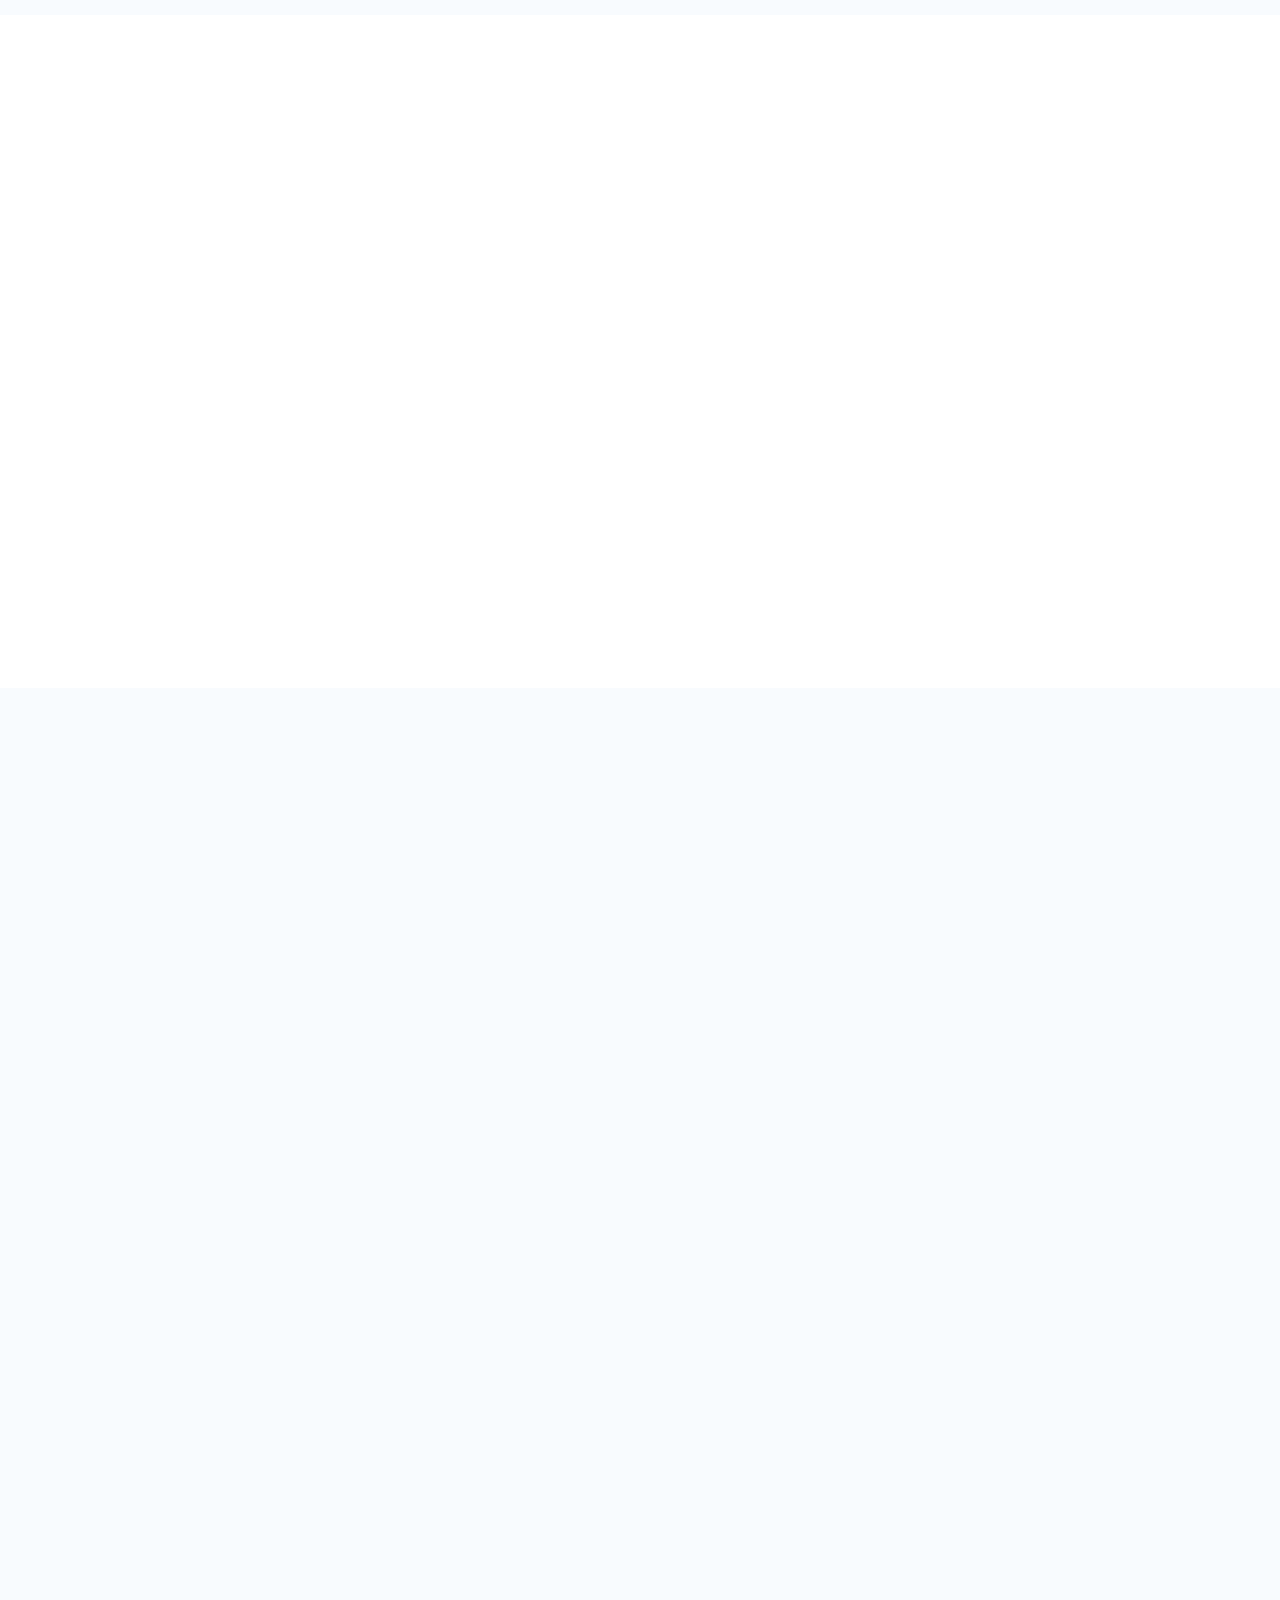
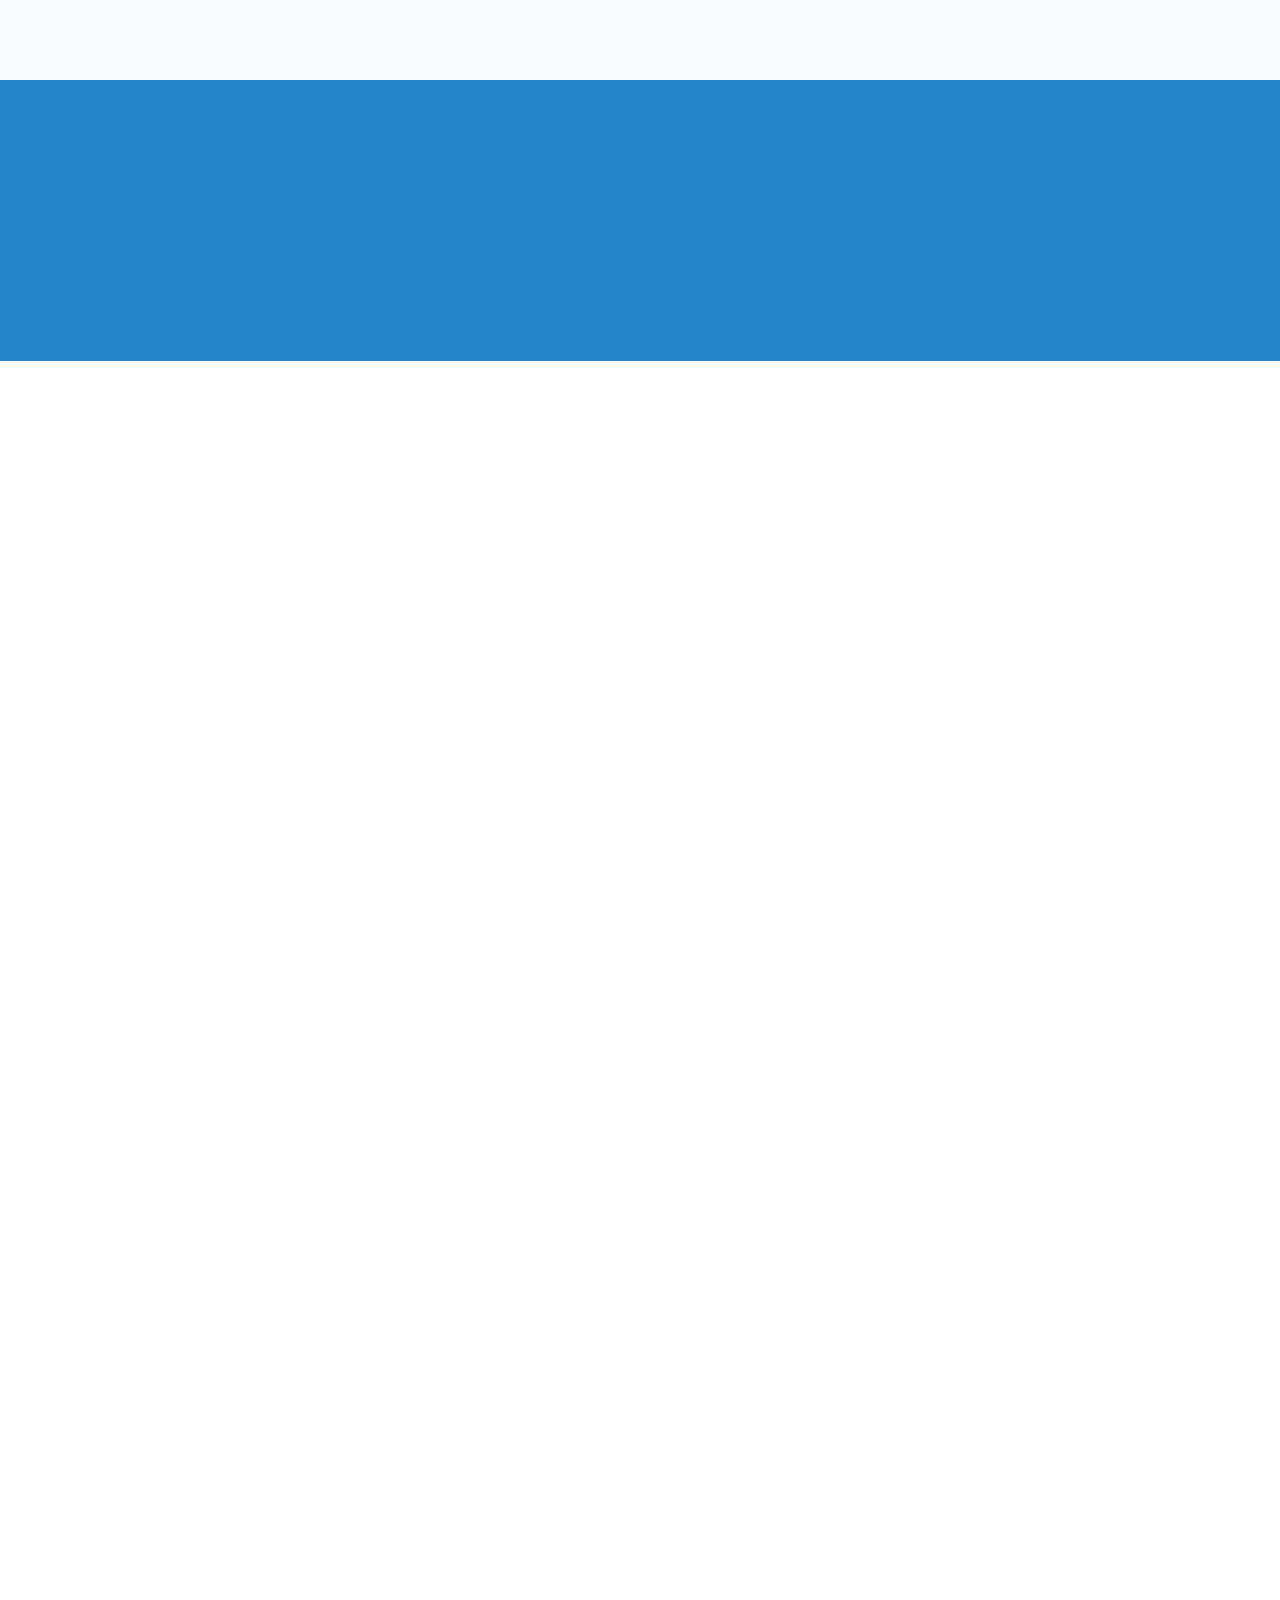
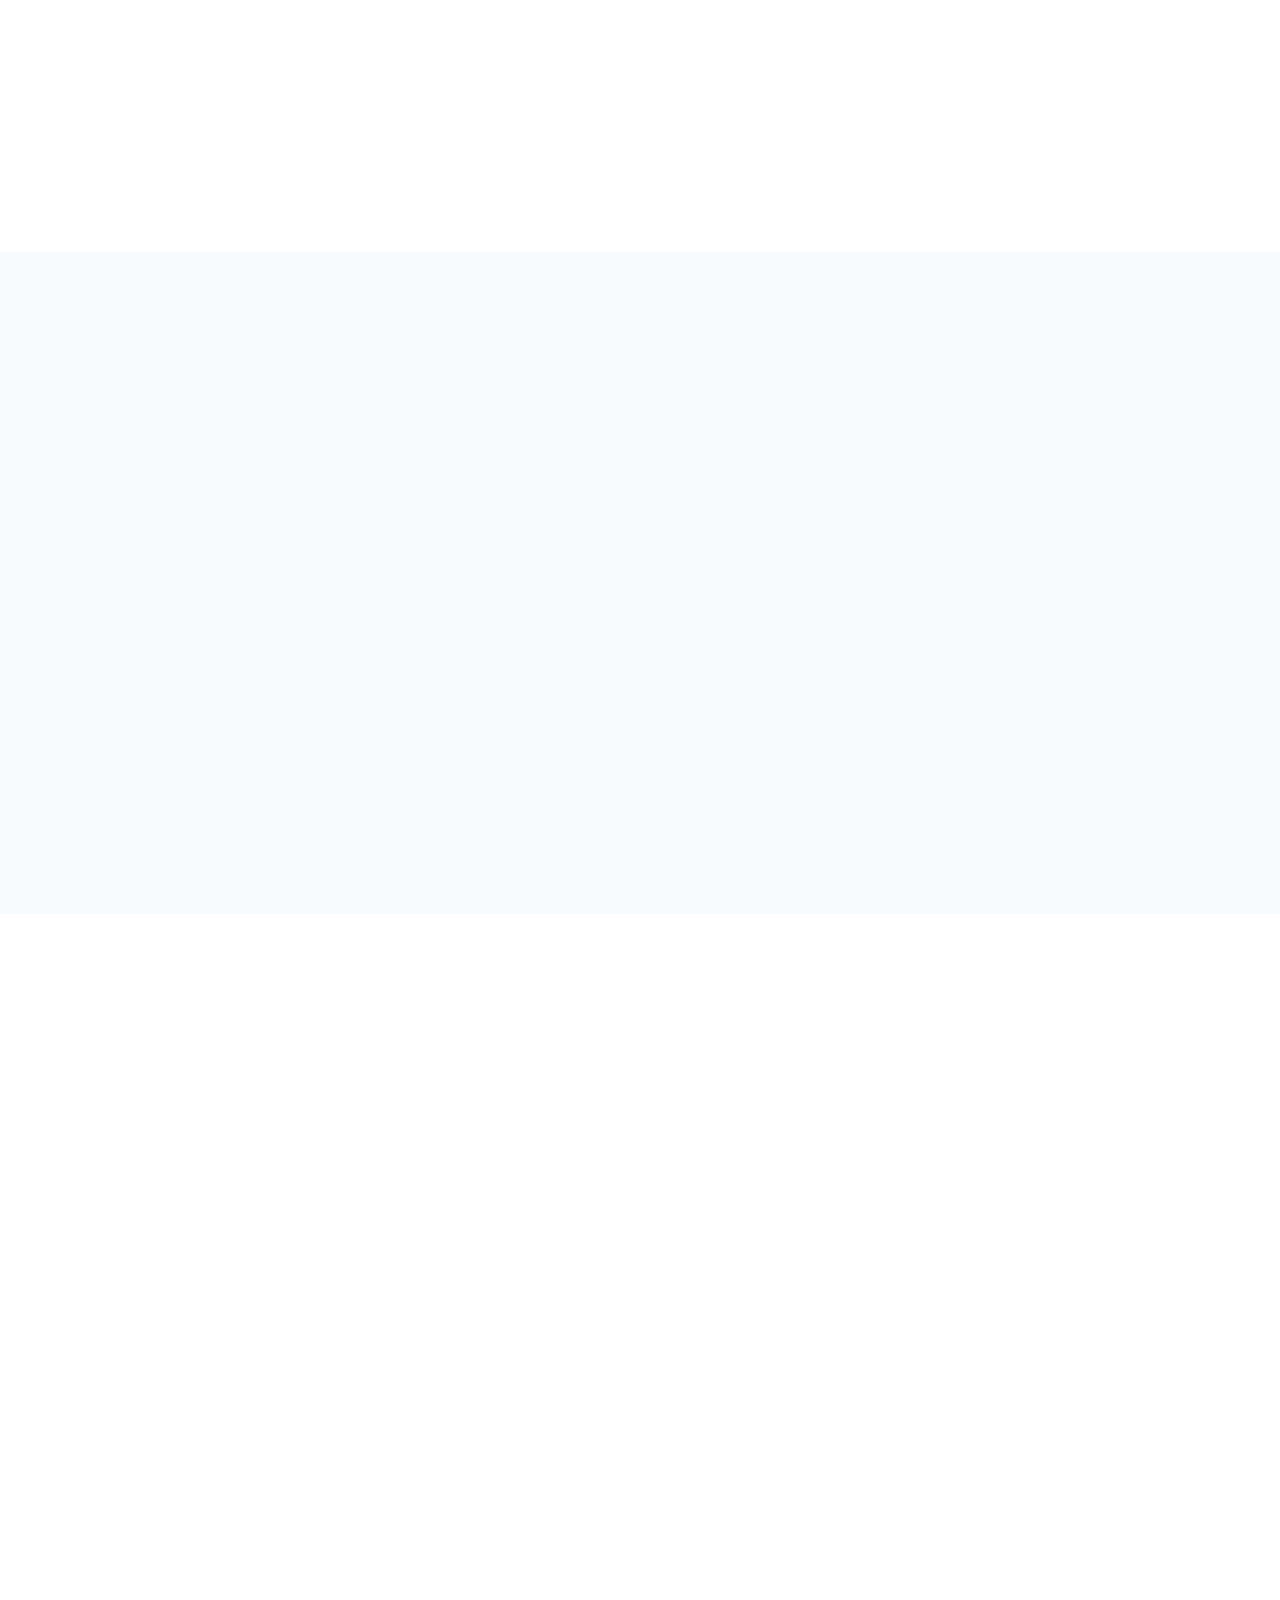
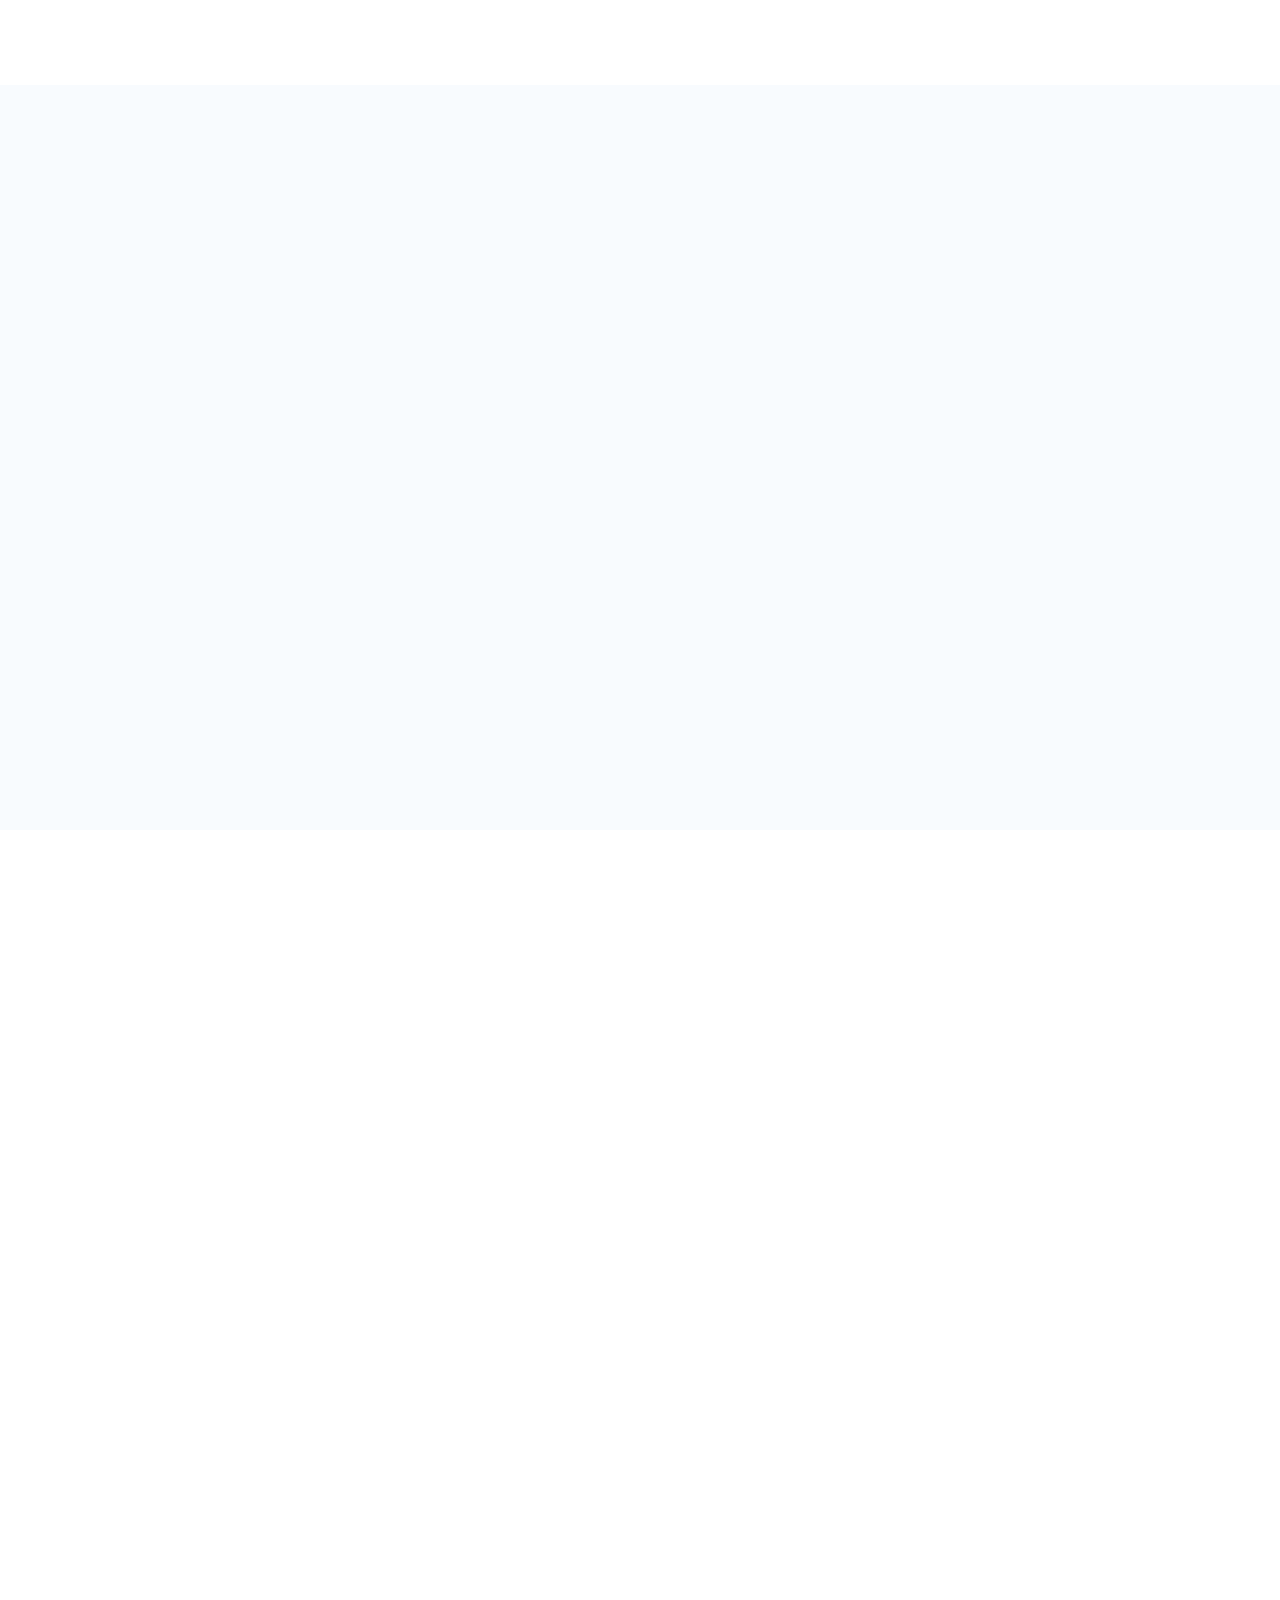
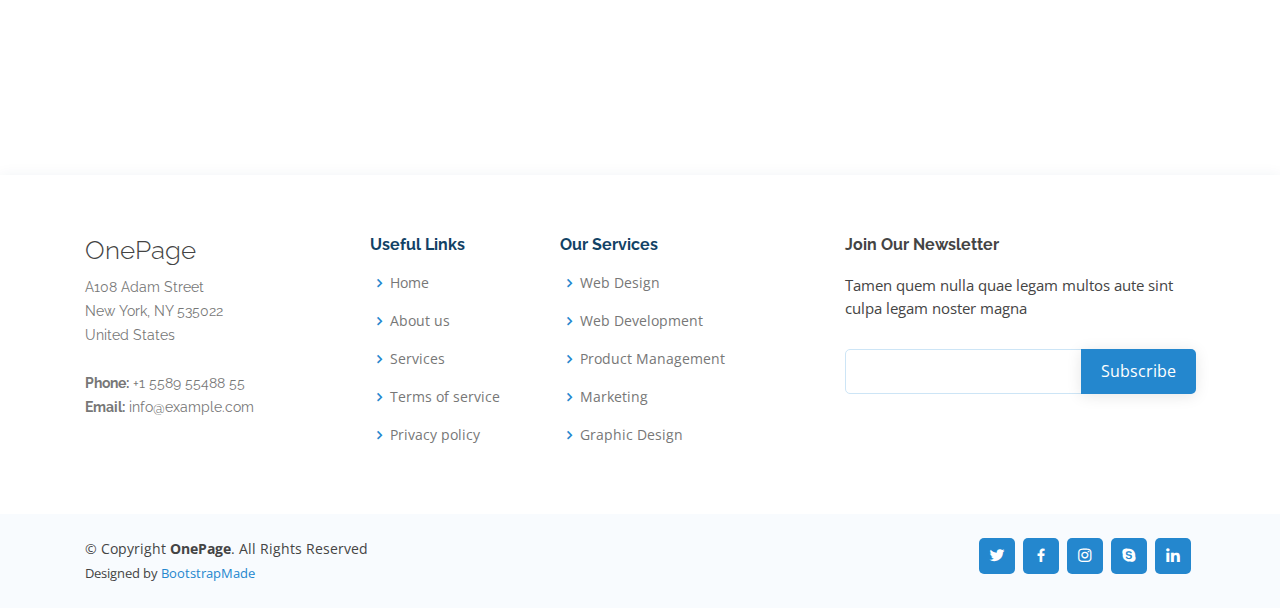
<file: template.html>
<!DOCTYPE html>
<html lang="en">

<head>
    <meta charset="utf-8">
    <meta content="width=device-width, initial-scale=1.0" name="viewport">

    <title><CodeBricks></title>
    <meta content="" name="descriptison">
    <meta content="" name="keywords">

    <!-- Favicons -->
    <link href="assets/img/favicon.png" rel="icon">
    <link href="assets/img/apple-touch-icon.png" rel="apple-touch-icon">

    <!-- Google Fonts -->
    <link
        href="https://fonts.googleapis.com/css?family=Open+Sans:300,300i,400,400i,600,600i,700,700i|Raleway:300,300i,400,400i,500,500i,600,600i,700,700i|Poppins:300,300i,400,400i,500,500i,600,600i,700,700i"
        rel="stylesheet">

    <!-- Vendor CSS Files -->
    <link href="assets/vendor/bootstrap/css/bootstrap.min.css" rel="stylesheet">
    <link href="assets/vendor/icofont/icofont.min.css" rel="stylesheet">
    <link href="assets/vendor/boxicons/css/boxicons.min.css" rel="stylesheet">
    <link href="assets/vendor/remixicon/remixicon.css" rel="stylesheet">
    <link href="assets/vendor/venobox/venobox.css" rel="stylesheet">
    <link href="assets/vendor/owl.carousel/assets/owl.carousel.min.css" rel="stylesheet">
    <link href="assets/vendor/aos/aos.css" rel="stylesheet">

    <!-- Template Main CSS File -->
    <link href="assets/css/style.css" rel="stylesheet">

    <!-- =======================================================
* Template Name: OnePage - v2.1.0
* Template URL: https://bootstrapmade.com/onepage-multipurpose-bootstrap-template/
* Author: BootstrapMade.com
* License: https://bootstrapmade.com/license/
======================================================== -->
</head>

<body>

    <!-- ======= Header ======= -->
    <header id="header" class="fixed-top">
        <div class="container d-flex align-items-center">

            <h1 class="logo mr-auto"><a href="template.html">&lt;CodeBricks&gt;</a></h1>
            <!-- Uncomment below if you prefer to use an image logo -->
            <!-- <a href="index.html" class="logo mr-auto"><img src="assets/img/logo.png" alt="" class="img-fluid"></a>-->

            <nav class="nav-menu d-none d-lg-block">
                <ul>
                    <li class="active"><a href="template.html">Home</a></li>
                    <li><a href="#about">About</a></li>
                    <li><a href="#clients">Clients</a></li>
                    <li><a href="#services">Services</a></li>
                    <li><a href="#portfolio">Portfolio</a></li>
                    <li><a href="#team">Team</a></li>
                    <li><a href="#contact">Contact</a></li>

                </ul>
            </nav><!-- .nav-menu -->


        </div>
    </header><!-- End Header -->

    <!-- ======= Hero Section ======= -->
    <section id="hero" class="d-flex align-items-center">
        <div class="container position-relative" data-aos="fade-up" data-aos-delay="100">
            <div class="row justify-content-center">
                <div class="col-xl-7 col-lg-9 text-center">
                    <h1>&lt;CodeBricks&gt;</h1>
                    <h2>Design Develop Deploy</h2>
                </div>
            </div>
            <div class="text-center">
                <a href="#about" class="btn-get-started scrollto">Get Started</a>
            </div>

            <div class="row icon-boxes">
                <div class="col-md-6 col-lg-3 d-flex align-items-stretch mb-5 mb-lg-0" data-aos="zoom-in"
                    data-aos-delay="200">
                    <div class="icon-box">
                        <div class="icon"><i class="ri-stack-line"></i></div>
                        <h4 class="title"><a href="">Develop</a></h4>
                        <p class="description">Develop industry standard mobile and web applications.
                            We provide clear, scalable and secure code.</p>
                    </div>
                </div>

                <div class="col-md-6 col-lg-3 d-flex align-items-stretch mb-5 mb-lg-0" data-aos="zoom-in"
                    data-aos-delay="300">
                    <div class="icon-box">
                        <div class="icon"><i class="ri-palette-line"></i></div>
                        <h4 class="title"><a href="">Design</a></h4>
                        <p class="description">Design user-friendly, seamless and interactive applications.
                            Our design has been tested to increase retention time.</p>
                    </div>
                </div>

                <div class="col-md-6 col-lg-3 d-flex align-items-stretch mb-5 mb-lg-0" data-aos="zoom-in"
                    data-aos-delay="400">
                    <div class="icon-box">
                        <div class="icon"><i class="ri-command-line"></i></div>
                        <h4 class="title"><a href="">Deliver</a></h4>
                        <p class="description">Timely deliveries of solutions with minimal involvement of clients.
                        We work towards attaining agreed upon timeline.</p>
                    </div>
                </div>

                <div class="col-md-6 col-lg-3 d-flex align-items-stretch mb-5 mb-lg-0" data-aos="zoom-in"
                    data-aos-delay="500">
                    <div class="icon-box">
                        <div class="icon"><i class="ri-fingerprint-line"></i></div>
                        <h4 class="title"><a href="">Security</a></h4>
                        <p class="description">Secure and tested solutions for clients to unsure functionality and provide bug free development</p>
                    </div>
                </div>

            </div>
        </div>
    </section><!-- End Hero -->

    <main id="main">

        <!-- ======= About Section ======= -->
        <section id="about" class="about">
            <div class="container" data-aos="fade-up">

                <div class="section-title">
                    <h2>About Us</h2>
                    <p> IT Solutions </p>
                </div>

                <div class="row content">
                    <div class="col-lg-6">
                        <p>
                            We provide a wide range of IT services like Web and Mobile application development, E-commerce solutions, UI/UX Design, data integration etc.
                            With clear focus on technology‚ agile methodology and innovation, we ensure quality deliverables and speedy turnaround to develop and deliver scalable IT solutions.
                        </p>

                    </div>
                    <div class="col-lg-6 pt-4 pt-lg-0">
                        <ul>
                            <li><i class="ri-check-double-line"></i> Web Development</li>
                            <li><i class="ri-check-double-line"></i> Web Application Development</li>
                            <li><i class="ri-check-double-line"></i> Software Developmet</li>
                            <li><i class="ri-check-double-line"></i> Mobile Application Development</li>
                            <li><i class="ri-check-double-line"></i> E-Commerce Solutions</li>
                            <li><i class="ri-check-double-line"></i> Data Aanlytics</li>
                        </ul>
                    </div>
                </div>
            </div>
        </section><!-- End About Section -->

        <!-- ======= Counts Section ======= -->
        <!--
        <section id="counts" class="counts section-bg">
            <div class="container">

                <div class="row justify-content-end">

                    <div class="col-lg-3 col-md-5 col-6 d-md-flex align-items-md-stretch">
                        <div class="count-box">
                            <span data-toggle="counter-up">65</span>
                            <p>Happy Clients</p>
                        </div>
                    </div>

                    <div class="col-lg-3 col-md-5 col-6 d-md-flex align-items-md-stretch">
                        <div class="count-box">
                            <span data-toggle="counter-up">85</span>
                            <p>Projects</p>
                        </div>
                    </div>

                    <div class="col-lg-3 col-md-5 col-6 d-md-flex align-items-md-stretch">
                        <div class="count-box">
                            <span data-toggle="counter-up">12</span>
                            <p>Years of experience</p>
                        </div>
                    </div>

                    <div class="col-lg-3 col-md-5 col-6 d-md-flex align-items-md-stretch">
                        <div class="count-box">
                            <span data-toggle="counter-up">15</span>
                            <p>Awards</p>
                        </div>
                    </div>



                </div>

            </div> 
        </section> --> <!-- End Counts Section -->
        
        <section id="clients" class="clients section-bg">
            <div class="container">
                <div class="section-title">
                    <h2>Clients</h2>
                    <!-- <p>Something about clients</p> -->
                </div>
                <div class="row">

                    <div class="col-lg-2 col-md-4 col-6 d-flex align-items-center justify-content-center"
                        data-aos="zoom-in">
                        <img src="assets/img/clients/client-1.png" class="img-fluid" alt="">
                    </div>

                    <div class="col-lg-2 col-md-4 col-6 d-flex align-items-center justify-content-center"
                        data-aos="zoom-in">
                        <img src="assets/img/clients/client-2.png" class="img-fluid" alt="">
                    </div>

                    <div class="col-lg-2 col-md-4 col-6 d-flex align-items-center justify-content-center"
                        data-aos="zoom-in">
                        <img src="assets/img/clients/client-3.png" class="img-fluid" alt="">
                    </div>

                    <div class="col-lg-2 col-md-4 col-6 d-flex align-items-center justify-content-center"
                        data-aos="zoom-in">
                        <img src="assets/img/clients/client-4.png" class="img-fluid" alt="">
                    </div>

                    <div class="col-lg-2 col-md-4 col-6 d-flex align-items-center justify-content-center"
                        data-aos="zoom-in">
                        <img src="assets/img/clients/client-5.png" class="img-fluid" alt="">
                    </div>

                    <div class="col-lg-2 col-md-4 col-6 d-flex align-items-center justify-content-center"
                        data-aos="zoom-in">
                        <img src="assets/img/clients/client-6.png" class="img-fluid" alt="">
                    </div>

                </div>
                <div class="row"><br><br></div>

            </div>
        </section><!-- End Clients Section -->

        <!-- ======= Testimonials Section ======= -->
        <section id="testimonials" class="testimonials">
            <div class="container" data-aos="fade-up">

                <div class="section-title">
                    <h2>Testimonials</h2>
                    <p> Our Clients describe our quality or work which keep us motivated </p>
                </div>

                <div class="owl-carousel testimonials-carousel">

                    <div class="testimonial-item">
                        <p>
                            <i class="bx bxs-quote-alt-left quote-icon-left"></i>
                            They delivered the website on time and absolutely are the Drupal to WordPress migration and Gutenberg experts.
                            Their commitment to quality and service is unprecedented.
                            We are continuing to work on other projects with them.
                            <i class="bx bxs-quote-alt-right quote-icon-right"></i>
                        </p>
                        <img src="assets/img/testimonials/testimonials-1.jpg" class="testimonial-img" alt="">
                        <h3>Saul Goodman</h3>
                        <h4>Ceo &amp; Founder</h4>
                    </div>

                    <div class="testimonial-item">
                        <p>
                            <i class="bx bxs-quote-alt-left quote-icon-left"></i>
                            CodeBricks team improved our website load time from 5.0s to 1.2s,65% increase in the editorial team’s
                            operational efficiency, and our organic search traffic jumped up from 40% to 60%.
                            <i class="bx bxs-quote-alt-right quote-icon-right"></i>
                        </p>
                        <img src="assets/img/testimonials/testimonials-2.jpg" class="testimonial-img" alt="">
                        <h3>Sara Wilsson</h3>
                        <h4>CTO</h4>
                    </div>

                    <div class="testimonial-item">
                        <p>
                            <i class="bx bxs-quote-alt-left quote-icon-left"></i>
                            For our industry, turnaround time is a key factor and CodeBricks partnered with us and
                            continued to deliver on time and within budget, while scaling to more sites/projects easily and quick.
                            <i class="bx bxs-quote-alt-right quote-icon-right"></i>
                        </p>
                        <img src="assets/img/testimonials/testimonials-3.jpg" class="testimonial-img" alt="">
                        <h3>Jena Karlis</h3>
                        <h4>Store Owner</h4>
                    </div>

                    <div class="testimonial-item">
                        <p>
                            <i class="bx bxs-quote-alt-left quote-icon-left"></i>
                            They were the perfect partner to expand our team and increase our development capabilities,
                            fitting seamlessly into our existing technical team and providing an excellent, cost-effective solutions.
                            <i class="bx bxs-quote-alt-right quote-icon-right"></i>
                        </p>
                        <img src="assets/img/testimonials/testimonials-4.jpg" class="testimonial-img" alt="">
                        <h3>Matt Brandon</h3>
                        <h4>Head of Products</h4>
                    </div>

                  </div>

            </div>
        </section><!-- End Testimonials Section -->

        <!-- ======= Services Section ======= -->
        <section id="services" class="services section-bg">
            <div class="container" data-aos="fade-up">

                <div class="section-title">
                    <h2>Services</h2>
                    <p>List of services we provide</p>
                </div>
                                <!-- <li><i class="ri-check-double-line"></i> Web Development</li>
                                <li><i class="ri-check-double-line"></i> Web Application Development</li>
                                <li><i class="ri-check-double-line"></i> Software Developmet</li>
                                <li><i class="ri-check-double-line"></i> Mobile Application Development</li>
                                <li><i class="ri-check-double-line"></i> E-Commerce Solutions</li>
                                <li><i class="ri-check-double-line"></i> Data Aanlytics</li> -->
                <div class="row">
                    <div class="col-lg-4 col-md-6 d-flex align-items-stretch" data-aos="zoom-in" data-aos-delay="100">
                        <div class="icon-box iconbox-blue">
                            <div class="icon">
                                <svg width="100" height="100" viewBox="0 0 600 600" xmlns="http://www.w3.org/2000/svg">
                                    <path stroke="none" stroke-width="0" fill="#f5f5f5"
                                        d="M300,521.0016835830174C376.1290562159157,517.8887921683347,466.0731472004068,529.7835943286574,510.70327084640275,468.03025145048787C554.3714126377745,407.6079735673963,508.03601936045806,328.9844924480964,491.2728898941984,256.3432110539036C474.5976632858925,184.082847569629,479.9380746630129,96.60480741107993,416.23090153303,58.64404602377083C348.86323505073057,18.502131276798302,261.93793281208167,40.57373210992963,193.5410806939664,78.93577620505333C130.42746243093433,114.334589627462,98.30271207620316,179.96522072025542,76.75703585869454,249.04625023123273C51.97151888228291,328.5150500222984,13.704378332031375,421.85034740162234,66.52175969318436,486.19268352777647C119.04800174914682,550.1803526380478,217.28368757567262,524.383925680826,300,521.0016835830174">
                                    </path>
                                </svg>
                                <i class="bx bxl-dribbble"></i>
                            </div>
                            <h4><a href="">Website Development</a></h4>
                            <p> Website development  </p>
                        </div>
                    </div>

                    <div class="col-lg-4 col-md-6 d-flex align-items-stretch mt-4 mt-md-0" data-aos="zoom-in"
                        data-aos-delay="200">
                        <div class="icon-box iconbox-orange ">
                            <div class="icon">
                                <svg width="100" height="100" viewBox="0 0 600 600" xmlns="http://www.w3.org/2000/svg">
                                    <path stroke="none" stroke-width="0" fill="#f5f5f5"
                                        d="M300,582.0697525312426C382.5290701553225,586.8405444964366,449.9789794690241,525.3245884688669,502.5850820975895,461.55621195738473C556.606425686781,396.0723002908107,615.8543463187945,314.28637112970534,586.6730223649479,234.56875336149918C558.9533121215079,158.8439757836574,454.9685369536778,164.00468322053177,381.49747125262974,130.76875717737553C312.15926192815925,99.40240125094834,248.97055460311594,18.661163978235184,179.8680185752513,50.54337015887873C110.5421016452524,82.52863877960104,119.82277516462835,180.83849132639028,109.12597500060166,256.43424936330496C100.08760227029461,320.3096726198365,92.17705696193138,384.0621239912766,124.79988738764834,439.7174275375508C164.83382741302287,508.01625554203684,220.96474134820875,577.5009287672846,300,582.0697525312426">
                                    </path>
                                </svg>
                                <i class="bx bx-file"></i>
                            </div>
                            <h4><a href="">Sed Perspiciatis</a></h4>
                            <p>Duis aute irure dolor in reprehenderit in voluptate velit esse cillum dolore</p>
                        </div>
                    </div>

                    <div class="col-lg-4 col-md-6 d-flex align-items-stretch mt-4 mt-lg-0" data-aos="zoom-in"
                        data-aos-delay="300">
                        <div class="icon-box iconbox-pink">
                            <div class="icon">
                                <svg width="100" height="100" viewBox="0 0 600 600" xmlns="http://www.w3.org/2000/svg">
                                    <path stroke="none" stroke-width="0" fill="#f5f5f5"
                                        d="M300,541.5067337569781C382.14930387511276,545.0595476570109,479.8736841581634,548.3450877840088,526.4010558755058,480.5488172755941C571.5218469581645,414.80211281144784,517.5187510058486,332.0715597781072,496.52539010469104,255.14436215662573C477.37192572678356,184.95920475031193,473.57363656557914,105.61284051026155,413.0603344069578,65.22779650032875C343.27470386102294,18.654635553484475,251.2091493199835,5.337323636656869,175.0934190732945,40.62881213300186C97.87086631185822,76.43348514350839,51.98124368387456,156.15599469081315,36.44837278890362,239.84606092416172C21.716077023791087,319.22268207091537,43.775223500013084,401.1760424656574,96.891909868211,461.97329694683043C147.22146801428983,519.5804099606455,223.5754009179313,538.201503339737,300,541.5067337569781">
                                    </path>
                                </svg>
                                <i class="bx bx-tachometer"></i>
                            </div>
                            <h4><a href="">Magni Dolores</a></h4>
                            <p>Excepteur sint occaecat cupidatat non proident, sunt in culpa qui officia</p>
                        </div>
                    </div>

                    <div class="col-lg-4 col-md-6 d-flex align-items-stretch mt-4" data-aos="zoom-in"
                        data-aos-delay="100">
                        <div class="icon-box iconbox-yellow">
                            <div class="icon">
                                <svg width="100" height="100" viewBox="0 0 600 600" xmlns="http://www.w3.org/2000/svg">
                                    <path stroke="none" stroke-width="0" fill="#f5f5f5"
                                        d="M300,503.46388370962813C374.79870501325706,506.71871716319447,464.8034551963731,527.1746412648533,510.4981551193396,467.86667711651364C555.9287308511215,408.9015244558933,512.6030010748507,327.5744911775523,490.211057578863,256.5855673507754C471.097692560561,195.9906835881958,447.69079081568157,138.11976852964426,395.19560036434837,102.3242989838813C329.3053358748298,57.3949838291264,248.02791733380457,8.279543830951368,175.87071277845988,42.242879143198664C103.41431057327972,76.34704239035025,93.79494320519305,170.9812938413882,81.28167332365135,250.07896920659033C70.17666984294237,320.27484674793965,64.84698225790005,396.69656628748305,111.28512138212992,450.4950937839243C156.20124167950087,502.5303643271138,231.32542653798444,500.4755392045468,300,503.46388370962813">
                                    </path>
                                </svg>
                                <i class="bx bx-layer"></i>
                            </div>
                            <h4><a href="">Nemo Enim</a></h4>
                            <p>At vero eos et accusamus et iusto odio dignissimos ducimus qui blanditiis</p>
                        </div>
                    </div>

                    <div class="col-lg-4 col-md-6 d-flex align-items-stretch mt-4" data-aos="zoom-in"
                        data-aos-delay="200">
                        <div class="icon-box iconbox-red">
                            <div class="icon">
                                <svg width="100" height="100" viewBox="0 0 600 600" xmlns="http://www.w3.org/2000/svg">
                                    <path stroke="none" stroke-width="0" fill="#f5f5f5"
                                        d="M300,532.3542879108572C369.38199826031484,532.3153073249985,429.10787420159085,491.63046689027357,474.5244479745417,439.17860296908856C522.8885846962883,383.3225815378663,569.1668002868075,314.3205725914397,550.7432151929288,242.7694973846089C532.6665558377875,172.5657663291529,456.2379748765914,142.6223662098291,390.3689995646985,112.34683881706744C326.66090330228417,83.06452184765237,258.84405631176094,53.51806209861945,193.32584062364296,78.48882559362697C121.61183558270385,105.82097193414197,62.805066853699245,167.19869350419734,48.57481801355237,242.6138429142374C34.843463184063346,315.3850353017275,76.69343916112496,383.4422959591041,125.22947124332185,439.3748458443577C170.7312796277747,491.8107796887764,230.57421082200815,532.3932930995766,300,532.3542879108572">
                                    </path>
                                </svg>
                                <i class="bx bx-slideshow"></i>
                            </div>
                            <h4><a href="">Dele Cardo</a></h4>
                            <p>Quis consequatur saepe eligendi voluptatem consequatur dolor consequuntur</p>
                        </div>
                    </div>

                    <div class="col-lg-4 col-md-6 d-flex align-items-stretch mt-4" data-aos="zoom-in"
                        data-aos-delay="300">
                        <div class="icon-box iconbox-teal">
                            <div class="icon">
                                <svg width="100" height="100" viewBox="0 0 600 600" xmlns="http://www.w3.org/2000/svg">
                                    <path stroke="none" stroke-width="0" fill="#f5f5f5"
                                        d="M300,566.797414625762C385.7384707136149,576.1784315230908,478.7894351017131,552.8928747891023,531.9192734346935,484.94944893311C584.6109503024035,417.5663521118492,582.489472248146,322.67544863468447,553.9536738515405,242.03673114598146C529.1557734026468,171.96086150256528,465.24506316201064,127.66468636344209,395.9583748389544,100.7403814666027C334.2173773831606,76.7482773500951,269.4350130405921,84.62216499799875,207.1952322260088,107.2889140133804C132.92018162631612,134.33871894543012,41.79353780512637,160.00259165414826,22.644507872594943,236.69541883565114C3.319112789854554,314.0945973066697,72.72355303640163,379.243833228382,124.04198916343866,440.3218312028393C172.9286146004772,498.5055451809895,224.45579914871206,558.5317968840102,300,566.797414625762">
                                    </path>
                                </svg>
                                <i class="bx bx-arch"></i>
                            </div>
                            <h4><a href="">Divera Don</a></h4>
                            <p>Modi nostrum vel laborum. Porro fugit error sit minus sapiente sit aspernatur</p>
                        </div>
                    </div>

                </div>

            </div>
        </section><!-- End Sevices Section -->

        <!-- ======= Cta Section ======= -->
        <section id="cta" class="cta">
            <div class="container" data-aos="zoom-in">
                <div class="text-center">
                    <h3>Call To Action</h3>
                    <p> Duis aute irure dolor in reprehenderit in voluptate velit esse cillum dolore eu fugiat nulla
                        pariatur.
                        Excepteur sint occaecat cupidatat non proident, sunt in culpa qui officia deserunt mollit anim
                        id est
                        laborum.</p>
                    <a class="cta-btn" href="#">Call To Action</a>
                </div>
            </div>
        </section><!-- End Cta Section -->

        <!-- ======= Portfolio Section ======= -->
        <section id="portfolio" class="portfolio">
            <div class="container" data-aos="fade-up">

                <div class="section-title">
                    <h2>Portfolio</h2>
                    <p>Magnam dolores commodi suscipit. Necessitatibus eius consequatur ex aliquid fuga eum quidem. Sit
                        sint
                        consectetur velit. Quisquam quos quisquam cupiditate. Et nemo qui impedit suscipit alias ea.
                        Quia fugiat sit
                        in iste officiis commodi quidem hic quas.</p>
                </div>

                <div class="row" data-aos="fade-up" data-aos-delay="150">
                    <div class="col-lg-12 d-flex justify-content-center">
                        <ul id="portfolio-flters">
                            <li data-filter="*" class="filter-active">All</li>
                            <li data-filter=".filter-app">App</li>
                            <li data-filter=".filter-card">Card</li>
                            <li data-filter=".filter-web">Web</li>
                        </ul>
                    </div>
                </div>

                <div class="row portfolio-container" data-aos="fade-up" data-aos-delay="300">

                    <div class="col-lg-4 col-md-6 portfolio-item filter-app">
                        <div class="portfolio-wrap">
                            <img src="assets/img/portfolio/portfolio-1.jpg" class="img-fluid" alt="">
                            <div class="portfolio-info">
                                <h4>App 1</h4>
                                <p>App</p>
                                <div class="portfolio-links">
                                    <a href="assets/img/portfolio/portfolio-1.jpg" data-gall="portfolioGallery"
                                        class="venobox" title="App 1"><i class="bx bx-plus"></i></a>
                                    <a href="portfolio-details.html" title="More Details"><i class="bx bx-link"></i></a>
                                </div>
                            </div>
                        </div>
                    </div>

                    <div class="col-lg-4 col-md-6 portfolio-item filter-web">
                        <div class="portfolio-wrap">
                            <img src="assets/img/portfolio/portfolio-2.jpg" class="img-fluid" alt="">
                            <div class="portfolio-info">
                                <h4>Web 3</h4>
                                <p>Web</p>
                                <div class="portfolio-links">
                                    <a href="assets/img/portfolio/portfolio-2.jpg" data-gall="portfolioGallery"
                                        class="venobox" title="Web 3"><i class="bx bx-plus"></i></a>
                                    <a href="portfolio-details.html" title="More Details"><i class="bx bx-link"></i></a>
                                </div>
                            </div>
                        </div>
                    </div>

                    <div class="col-lg-4 col-md-6 portfolio-item filter-app">
                        <div class="portfolio-wrap">
                            <img src="assets/img/portfolio/portfolio-3.jpg" class="img-fluid" alt="">
                            <div class="portfolio-info">
                                <h4>App 2</h4>
                                <p>App</p>
                                <div class="portfolio-links">
                                    <a href="assets/img/portfolio/portfolio-3.jpg" data-gall="portfolioGallery"
                                        class="venobox" title="App 2"><i class="bx bx-plus"></i></a>
                                    <a href="portfolio-details.html" title="More Details"><i class="bx bx-link"></i></a>
                                </div>
                            </div>
                        </div>
                    </div>

                    <div class="col-lg-4 col-md-6 portfolio-item filter-card">
                        <div class="portfolio-wrap">
                            <img src="assets/img/portfolio/portfolio-4.jpg" class="img-fluid" alt="">
                            <div class="portfolio-info">
                                <h4>Card 2</h4>
                                <p>Card</p>
                                <div class="portfolio-links">
                                    <a href="assets/img/portfolio/portfolio-4.jpg" data-gall="portfolioGallery"
                                        class="venobox" title="Card 2"><i class="bx bx-plus"></i></a>
                                    <a href="portfolio-details.html" title="More Details"><i class="bx bx-link"></i></a>
                                </div>
                            </div>
                        </div>
                    </div>

                    <div class="col-lg-4 col-md-6 portfolio-item filter-web">
                        <div class="portfolio-wrap">
                            <img src="assets/img/portfolio/portfolio-5.jpg" class="img-fluid" alt="">
                            <div class="portfolio-info">
                                <h4>Web 2</h4>
                                <p>Web</p>
                                <div class="portfolio-links">
                                    <a href="assets/img/portfolio/portfolio-5.jpg" data-gall="portfolioGallery"
                                        class="venobox" title="Web 2"><i class="bx bx-plus"></i></a>
                                    <a href="portfolio-details.html" title="More Details"><i class="bx bx-link"></i></a>
                                </div>
                            </div>
                        </div>
                    </div>

                    <div class="col-lg-4 col-md-6 portfolio-item filter-app">
                        <div class="portfolio-wrap">
                            <img src="assets/img/portfolio/portfolio-6.jpg" class="img-fluid" alt="">
                            <div class="portfolio-info">
                                <h4>App 3</h4>
                                <p>App</p>
                                <div class="portfolio-links">
                                    <a href="assets/img/portfolio/portfolio-6.jpg" data-gall="portfolioGallery"
                                        class="venobox" title="App 3"><i class="bx bx-plus"></i></a>
                                    <a href="portfolio-details.html" title="More Details"><i class="bx bx-link"></i></a>
                                </div>
                            </div>
                        </div>
                    </div>

                    <div class="col-lg-4 col-md-6 portfolio-item filter-card">
                        <div class="portfolio-wrap">
                            <img src="assets/img/portfolio/portfolio-7.jpg" class="img-fluid" alt="">
                            <div class="portfolio-info">
                                <h4>Card 1</h4>
                                <p>Card</p>
                                <div class="portfolio-links">
                                    <a href="assets/img/portfolio/portfolio-7.jpg" data-gall="portfolioGallery"
                                        class="venobox" title="Card 1"><i class="bx bx-plus"></i></a>
                                    <a href="portfolio-details.html" title="More Details"><i class="bx bx-link"></i></a>
                                </div>
                            </div>
                        </div>
                    </div>

                    <div class="col-lg-4 col-md-6 portfolio-item filter-card">
                        <div class="portfolio-wrap">
                            <img src="assets/img/portfolio/portfolio-8.jpg" class="img-fluid" alt="">
                            <div class="portfolio-info">
                                <h4>Card 3</h4>
                                <p>Card</p>
                                <div class="portfolio-links">
                                    <a href="assets/img/portfolio/portfolio-8.jpg" data-gall="portfolioGallery"
                                        class="venobox" title="Card 3"><i class="bx bx-plus"></i></a>
                                    <a href="portfolio-details.html" title="More Details"><i class="bx bx-link"></i></a>
                                </div>
                            </div>
                        </div>
                    </div>

                    <div class="col-lg-4 col-md-6 portfolio-item filter-web">
                        <div class="portfolio-wrap">
                            <img src="assets/img/portfolio/portfolio-9.jpg" class="img-fluid" alt="">
                            <div class="portfolio-info">
                                <h4>Web 3</h4>
                                <p>Web</p>
                                <div class="portfolio-links">
                                    <a href="assets/img/portfolio/portfolio-9.jpg" data-gall="portfolioGallery"
                                        class="venobox" title="Web 3"><i class="bx bx-plus"></i></a>
                                    <a href="portfolio-details.html" title="More Details"><i class="bx bx-link"></i></a>
                                </div>
                            </div>
                        </div>
                    </div>

                </div>

            </div>
        </section><!-- End Portfolio Section -->

        <!-- ======= Team Section ======= -->
        <section id="team" class="team section-bg">
            <div class="container" data-aos="fade-up">

                <div class="section-title">
                    <h2>Team</h2>
                    <p>Magnam dolores commodi suscipit. Necessitatibus eius consequatur ex aliquid fuga eum quidem. Sit
                        sint
                        consectetur velit. Quisquam quos quisquam cupiditate. Et nemo qui impedit suscipit alias ea.
                        Quia fugiat sit
                        in iste officiis commodi quidem hic quas.</p>
                </div>

                <div class="row">

                    <div class="col-lg-3 col-md-6 d-flex align-items-stretch" data-aos="fade-up" data-aos-delay="100">
                        <div class="member">
                            <div class="member-img">
                                <img src="assets/img/team/team-1.jpg" class="img-fluid" alt="">
                                <div class="social">
                                    <a href=""><i class="icofont-twitter"></i></a>
                                    <a href=""><i class="icofont-facebook"></i></a>
                                    <a href=""><i class="icofont-instagram"></i></a>
                                    <a href=""><i class="icofont-linkedin"></i></a>
                                </div>
                            </div>
                            <div class="member-info">
                                <h4>Walter White</h4>
                                <span>Chief Executive Officer</span>
                            </div>
                        </div>
                    </div>

                    <div class="col-lg-3 col-md-6 d-flex align-items-stretch" data-aos="fade-up" data-aos-delay="200">
                        <div class="member">
                            <div class="member-img">
                                <img src="assets/img/team/team-2.jpg" class="img-fluid" alt="">
                                <div class="social">
                                    <a href=""><i class="icofont-twitter"></i></a>
                                    <a href=""><i class="icofont-facebook"></i></a>
                                    <a href=""><i class="icofont-instagram"></i></a>
                                    <a href=""><i class="icofont-linkedin"></i></a>
                                </div>
                            </div>
                            <div class="member-info">
                                <h4>Sarah Jhonson</h4>
                                <span>Product Manager</span>
                            </div>
                        </div>
                    </div>

                    <div class="col-lg-3 col-md-6 d-flex align-items-stretch" data-aos="fade-up" data-aos-delay="300">
                        <div class="member">
                            <div class="member-img">
                                <img src="assets/img/team/team-3.jpg" class="img-fluid" alt="">
                                <div class="social">
                                    <a href=""><i class="icofont-twitter"></i></a>
                                    <a href=""><i class="icofont-facebook"></i></a>
                                    <a href=""><i class="icofont-instagram"></i></a>
                                    <a href=""><i class="icofont-linkedin"></i></a>
                                </div>
                            </div>
                            <div class="member-info">
                                <h4>William Anderson</h4>
                                <span>CTO</span>
                            </div>
                        </div>
                    </div>

                    <div class="col-lg-3 col-md-6 d-flex align-items-stretch" data-aos="fade-up" data-aos-delay="400">
                        <div class="member">
                            <div class="member-img">
                                <img src="assets/img/team/team-4.jpg" class="img-fluid" alt="">
                                <div class="social">
                                    <a href=""><i class="icofont-twitter"></i></a>
                                    <a href=""><i class="icofont-facebook"></i></a>
                                    <a href=""><i class="icofont-instagram"></i></a>
                                    <a href=""><i class="icofont-linkedin"></i></a>
                                </div>
                            </div>
                            <div class="member-info">
                                <h4>Amanda Jepson</h4>
                                <span>Accountant</span>
                            </div>
                        </div>
                    </div>

                </div>

            </div>
        </section><!-- End Team Section -->

        <!-- ======= Pricing Section ======= -->
        <section id="pricing" class="pricing">
            <div class="container" data-aos="fade-up">

                <div class="section-title">
                    <h2>Pricing</h2>
                    <p>Magnam dolores commodi suscipit. Necessitatibus eius consequatur ex aliquid fuga eum quidem. Sit
                        sint
                        consectetur velit. Quisquam quos quisquam cupiditate. Et nemo qui impedit suscipit alias ea.
                        Quia fugiat sit
                        in iste officiis commodi quidem hic quas.</p>
                </div>

                <div class="row">

                    <div class="col-lg-4 col-md-6" data-aos="zoom-im" data-aos-delay="100">
                        <div class="box">
                            <h3>Free</h3>
                            <h4><sup>$</sup>0<span> / month</span></h4>
                            <ul>
                                <li>Aida dere</li>
                                <li>Nec feugiat nisl</li>
                                <li>Nulla at volutpat dola</li>
                                <li class="na">Pharetra massa</li>
                                <li class="na">Massa ultricies mi</li>
                            </ul>
                            <div class="btn-wrap">
                                <a href="#" class="btn-buy">Buy Now</a>
                            </div>
                        </div>
                    </div>

                    <div class="col-lg-4 col-md-6 mt-4 mt-md-0" data-aos="zoom-in" data-aos-delay="100">
                        <div class="box featured">
                            <h3>Business</h3>
                            <h4><sup>$</sup>19<span> / month</span></h4>
                            <ul>
                                <li>Aida dere</li>
                                <li>Nec feugiat nisl</li>
                                <li>Nulla at volutpat dola</li>
                                <li>Pharetra massa</li>
                                <li class="na">Massa ultricies mi</li>
                            </ul>
                            <div class="btn-wrap">
                                <a href="#" class="btn-buy">Buy Now</a>
                            </div>
                        </div>
                    </div>

                    <div class="col-lg-4 col-md-6 mt-4 mt-lg-0" data-aos="zoom-in" data-aos-delay="100">
                        <div class="box">
                            <h3>Developer</h3>
                            <h4><sup>$</sup>29<span> / month</span></h4>
                            <ul>
                                <li>Aida dere</li>
                                <li>Nec feugiat nisl</li>
                                <li>Nulla at volutpat dola</li>
                                <li>Pharetra massa</li>
                                <li>Massa ultricies mi</li>
                            </ul>
                            <div class="btn-wrap">
                                <a href="#" class="btn-buy">Buy Now</a>
                            </div>
                        </div>
                    </div>

                </div>

            </div>
        </section><!-- End Pricing Section -->

        <!-- ======= Frequently Asked Questions Section ======= -->
        <section id="faq" class="faq section-bg">
            <div class="container" data-aos="fade-up">

                <div class="section-title">
                    <h2>Frequently Asked Questions</h2>
                    <p>Magnam dolores commodi suscipit. Necessitatibus eius consequatur ex aliquid fuga eum quidem. Sit
                        sint
                        consectetur velit. Quisquam quos quisquam cupiditate. Et nemo qui impedit suscipit alias ea.
                        Quia fugiat sit
                        in iste officiis commodi quidem hic quas.</p>
                </div>

                <div class="faq-list">
                    <ul>
                        <li data-aos="fade-up">
                            <i class="bx bx-help-circle icon-help"></i> <a data-toggle="collapse" class="collapse"
                                href="#faq-list-1">Non consectetur a erat nam at lectus urna duis? <i
                                    class="bx bx-chevron-down icon-show"></i><i
                                    class="bx bx-chevron-up icon-close"></i></a>
                            <div id="faq-list-1" class="collapse show" data-parent=".faq-list">
                                <p>
                                    Feugiat pretium nibh ipsum consequat. Tempus iaculis urna id volutpat lacus laoreet
                                    non curabitur
                                    gravida. Venenatis lectus magna fringilla urna porttitor rhoncus dolor purus non.
                                </p>
                            </div>
                        </li>

                        <li data-aos="fade-up" data-aos-delay="100">
                            <i class="bx bx-help-circle icon-help"></i> <a data-toggle="collapse" href="#faq-list-2"
                                class="collapsed">Feugiat scelerisque varius morbi enim nunc? <i
                                    class="bx bx-chevron-down icon-show"></i><i
                                    class="bx bx-chevron-up icon-close"></i></a>
                            <div id="faq-list-2" class="collapse" data-parent=".faq-list">
                                <p>
                                    Dolor sit amet consectetur adipiscing elit pellentesque habitant morbi. Id interdum
                                    velit laoreet id
                                    donec ultrices. Fringilla phasellus faucibus scelerisque eleifend donec pretium. Est
                                    pellentesque elit
                                    ullamcorper dignissim. Mauris ultrices eros in cursus turpis massa tincidunt dui.
                                </p>
                            </div>
                        </li>

                        <li data-aos="fade-up" data-aos-delay="200">
                            <i class="bx bx-help-circle icon-help"></i> <a data-toggle="collapse" href="#faq-list-3"
                                class="collapsed">Dolor sit amet consectetur adipiscing elit? <i
                                    class="bx bx-chevron-down icon-show"></i><i
                                    class="bx bx-chevron-up icon-close"></i></a>
                            <div id="faq-list-3" class="collapse" data-parent=".faq-list">
                                <p>
                                    Eleifend mi in nulla posuere sollicitudin aliquam ultrices sagittis orci. Faucibus
                                    pulvinar elementum
                                    integer enim. Sem nulla pharetra diam sit amet nisl suscipit. Rutrum tellus
                                    pellentesque eu tincidunt.
                                    Lectus urna duis convallis convallis tellus. Urna molestie at elementum eu facilisis
                                    sed odio morbi
                                    quis
                                </p>
                            </div>
                        </li>

                        <li data-aos="fade-up" data-aos-delay="300">
                            <i class="bx bx-help-circle icon-help"></i> <a data-toggle="collapse" href="#faq-list-4"
                                class="collapsed">Tempus quam pellentesque nec nam aliquam sem et tortor consequat? <i
                                    class="bx bx-chevron-down icon-show"></i><i
                                    class="bx bx-chevron-up icon-close"></i></a>
                            <div id="faq-list-4" class="collapse" data-parent=".faq-list">
                                <p>
                                    Molestie a iaculis at erat pellentesque adipiscing commodo. Dignissim suspendisse in
                                    est ante in. Nunc
                                    vel risus commodo viverra maecenas accumsan. Sit amet nisl suscipit adipiscing
                                    bibendum est. Purus
                                    gravida quis blandit turpis cursus in.
                                </p>
                            </div>
                        </li>

                        <li data-aos="fade-up" data-aos-delay="400">
                            <i class="bx bx-help-circle icon-help"></i> <a data-toggle="collapse" href="#faq-list-5"
                                class="collapsed">Tortor vitae purus faucibus ornare. Varius vel pharetra vel turpis
                                nunc eget lorem
                                dolor? <i class="bx bx-chevron-down icon-show"></i><i
                                    class="bx bx-chevron-up icon-close"></i></a>
                            <div id="faq-list-5" class="collapse" data-parent=".faq-list">
                                <p>
                                    Laoreet sit amet cursus sit amet dictum sit amet justo. Mauris vitae ultricies leo
                                    integer malesuada
                                    nunc vel. Tincidunt eget nullam non nisi est sit amet. Turpis nunc eget lorem dolor
                                    sed. Ut venenatis
                                    tellus in metus vulputate eu scelerisque.
                                </p>
                            </div>
                        </li>

                    </ul>
                </div>

            </div>
        </section><!-- End Frequently Asked Questions Section -->

        <!-- ======= Contact Section ======= -->
        <section id="contact" class="contact">
            <div class="container" data-aos="fade-up">

                <div class="section-title">
                    <h2>Contact</h2>
                    <p>Magnam dolores commodi suscipit. Necessitatibus eius consequatur ex aliquid fuga eum quidem. Sit
                        sint
                        consectetur velit. Quisquam quos quisquam cupiditate. Et nemo qui impedit suscipit alias ea.
                        Quia fugiat sit
                        in iste officiis commodi quidem hic quas.</p>
                </div>

                <div>
                    <iframe style="border:0; width: 100%; height: 270px;"
                        src="https://www.google.com/maps/embed?pb=!1m14!1m8!1m3!1d12097.433213460943!2d-74.0062269!3d40.7101282!3m2!1i1024!2i768!4f13.1!3m3!1m2!1s0x0%3A0xb89d1fe6bc499443!2sDowntown+Conference+Center!5e0!3m2!1smk!2sbg!4v1539943755621"
                        frameborder="0" allowfullscreen></iframe>
                </div>

                <div class="row mt-5">

                    <div class="col-lg-4">
                        <div class="info">
                            <div class="address">
                                <i class="icofont-google-map"></i>
                                <h4>Location:</h4>
                                <p>A108 Adam Street, New York, NY 535022</p>
                            </div>

                            <div class="email">
                                <i class="icofont-envelope"></i>
                                <h4>Email:</h4>
                                <p>info@example.com</p>
                            </div>

                            <div class="phone">
                                <i class="icofont-phone"></i>
                                <h4>Call:</h4>
                                <p>+1 5589 55488 55s</p>
                            </div>

                        </div>

                    </div>

                    <div class="col-lg-8 mt-5 mt-lg-0">

                        <form action="forms/contact.php" method="post" role="form" class="php-email-form">
                            <div class="form-row">
                                <div class="col-md-6 form-group">
                                    <input type="text" name="name" class="form-control" id="name"
                                        placeholder="Your Name" data-rule="minlen:4"
                                        data-msg="Please enter at least 4 chars" />
                                    <div class="validate"></div>
                                </div>
                                <div class="col-md-6 form-group">
                                    <input type="email" class="form-control" name="email" id="email"
                                        placeholder="Your Email" data-rule="email"
                                        data-msg="Please enter a valid email" />
                                    <div class="validate"></div>
                                </div>
                            </div>
                            <div class="form-group">
                                <input type="text" class="form-control" name="subject" id="subject"
                                    placeholder="Subject" data-rule="minlen:4"
                                    data-msg="Please enter at least 8 chars of subject" />
                                <div class="validate"></div>
                            </div>
                            <div class="form-group">
                                <textarea class="form-control" name="message" rows="5" data-rule="required"
                                    data-msg="Please write something for us" placeholder="Message"></textarea>
                                <div class="validate"></div>
                            </div>
                            <div class="mb-3">
                                <div class="loading">Loading</div>
                                <div class="error-message"></div>
                                <div class="sent-message">Your message has been sent. Thank you!</div>
                            </div>
                            <div class="text-center"><button type="submit">Send Message</button></div>
                        </form>

                    </div>

                </div>

            </div>
        </section><!-- End Contact Section -->

    </main><!-- End #main -->

    <!-- ======= Footer ======= -->
    <footer id="footer">

        <div class="footer-top">
            <div class="container">
                <div class="row">

                    <div class="col-lg-3 col-md-6 footer-contact">
                        <h3>OnePage</h3>
                        <p>
                            A108 Adam Street <br>
                            New York, NY 535022<br>
                            United States <br><br>
                            <strong>Phone:</strong> +1 5589 55488 55<br>
                            <strong>Email:</strong> info@example.com<br>
                        </p>
                    </div>

                    <div class="col-lg-2 col-md-6 footer-links">
                        <h4>Useful Links</h4>
                        <ul>
                            <li><i class="bx bx-chevron-right"></i> <a href="#">Home</a></li>
                            <li><i class="bx bx-chevron-right"></i> <a href="#">About us</a></li>
                            <li><i class="bx bx-chevron-right"></i> <a href="#">Services</a></li>
                            <li><i class="bx bx-chevron-right"></i> <a href="#">Terms of service</a></li>
                            <li><i class="bx bx-chevron-right"></i> <a href="#">Privacy policy</a></li>
                        </ul>
                    </div>

                    <div class="col-lg-3 col-md-6 footer-links">
                        <h4>Our Services</h4>
                        <ul>
                            <li><i class="bx bx-chevron-right"></i> <a href="#">Web Design</a></li>
                            <li><i class="bx bx-chevron-right"></i> <a href="#">Web Development</a></li>
                            <li><i class="bx bx-chevron-right"></i> <a href="#">Product Management</a></li>
                            <li><i class="bx bx-chevron-right"></i> <a href="#">Marketing</a></li>
                            <li><i class="bx bx-chevron-right"></i> <a href="#">Graphic Design</a></li>
                        </ul>
                    </div>

                    <div class="col-lg-4 col-md-6 footer-newsletter">
                        <h4>Join Our Newsletter</h4>
                        <p>Tamen quem nulla quae legam multos aute sint culpa legam noster magna</p>
                        <form action="" method="post">
                            <input type="email" name="email"><input type="submit" value="Subscribe">
                        </form>
                    </div>

                </div>
            </div>
        </div>

        <div class="container d-md-flex py-4">

            <div class="mr-md-auto text-center text-md-left">
                <div class="copyright">
                    &copy; Copyright <strong><span>OnePage</span></strong>. All Rights Reserved
                </div>
                <div class="credits">
                    <!-- All the links in the footer should remain intact. -->
                    <!-- You can delete the links only if you purchased the pro version. -->
                    <!-- Licensing information: https://bootstrapmade.com/license/ -->
                    <!-- Purchase the pro version with working PHP/AJAX contact form: https://bootstrapmade.com/onepage-multipurpose-bootstrap-template/ -->
                    Designed by <a href="https://bootstrapmade.com/">BootstrapMade</a>
                </div>
            </div>
            <div class="social-links text-center text-md-right pt-3 pt-md-0">
                <a href="#" class="twitter"><i class="bx bxl-twitter"></i></a>
                <a href="#" class="facebook"><i class="bx bxl-facebook"></i></a>
                <a href="#" class="instagram"><i class="bx bxl-instagram"></i></a>
                <a href="#" class="google-plus"><i class="bx bxl-skype"></i></a>
                <a href="#" class="linkedin"><i class="bx bxl-linkedin"></i></a>
            </div>
        </div>
    </footer><!-- End Footer -->

    <a href="#" class="back-to-top"><i class="ri-arrow-up-line"></i></a>
    <div id="preloader"></div>

    <!-- Vendor JS Files -->
    <script src="assets/vendor/jquery/jquery.min.js"></script>
    <script src="assets/vendor/bootstrap/js/bootstrap.bundle.min.js"></script>
    <script src="assets/vendor/jquery.easing/jquery.easing.min.js"></script>
    <script src="assets/vendor/php-email-form/validate.js"></script>
    <script src="assets/vendor/waypoints/jquery.waypoints.min.js"></script>
    <script src="assets/vendor/counterup/counterup.min.js"></script>
    <script src="assets/vendor/venobox/venobox.min.js"></script>
    <script src="assets/vendor/owl.carousel/owl.carousel.min.js"></script>
    <script src="assets/vendor/isotope-layout/isotope.pkgd.min.js"></script>
    <script src="assets/vendor/aos/aos.js"></script>

    <!-- Template Main JS File -->
    <script src="assets/js/main.js"></script>

</body>

</html>
</file>
<file: assets/vendor/venobox/venobox.css>
/* ------ venobox.css --------*/
.vbox-overlay *, .vbox-overlay *:before, .vbox-overlay *:after{
    -webkit-backface-visibility: hidden;
    -webkit-box-sizing:border-box;
    -moz-box-sizing:border-box;
    box-sizing:border-box;
}
.vbox-overlay * { 
    -webkit-backface-visibility: visible;
    backface-visibility: visible;
}
.vbox-overlay{
    display: -webkit-flex;
    display: flex;
    -webkit-flex-direction: column;
    flex-direction: column;
    -webkit-justify-content: center;
    justify-content: center;
    -webkit-align-items: center;
    align-items: center;
    position: fixed;
    left: 0;
    top: 0;
    bottom: 0;
    right: 0;
    z-index: 999999;
}

/* ----- navigation ----- */
.vbox-title{
    width: 100%;
    height: 40px;
    float: left;
    text-align: center;
    line-height: 28px;
    font-size: 12px;
    padding: 6px 50px;
    overflow: hidden;
    position: fixed;
    display: none;
    left: 0;
    z-index: 89;
}
.vbox-close{
    cursor: pointer;
    position: fixed;
    top: -1px;
    right: 0;
    width: 50px;
    height: 40px;
    padding: 6px;
    display: block;
    background-position:10px center;
    overflow: hidden;
    font-size: 24px;
    line-height: 1;
    text-align: center;
    z-index: 99;
}
.vbox-left{
    cursor: pointer;
    position: fixed;
    left: 0;
    height: 40px;
    overflow: hidden;
    line-height: 28px;
    font-size: 12px;
    z-index: 99;
    display: flex;
    align-items:center;
}
.vbox-num{
    display: inline-block;
    margin: 6px 0 6px 15px;
}
/* ----- Social share ----- */
.vbox-share{
    line-height: 28px;
    font-size: 12px;
    overflow: hidden;
    position: fixed;
    left: 0;
    z-index: 98;
    display: flex;
    align-items:center;
    justify-content: center;
    width: 100%;
    text-align: center;
}
.vbox-share svg{
    max-height: 28px;
    width: 28px;
    z-index: 10;
    margin-left: 12px;
    margin-top: 6px;
    margin-bottom: 6px;
    vertical-align: middle;
}


/* ----- navigation ARROWS ----- */
.vbox-next, .vbox-prev{
    position: fixed;
    top: 50%;
    margin-top: -15px;
    overflow: hidden;
    cursor: pointer;
    display: block;
    width: 45px;
    height: 45px;
    z-index: 99;
}
.vbox-next span, .vbox-prev span{
    position: relative;
    width: 20px;
    height: 20px;
    border: 2px solid transparent;
    border-top-color: #B6B6B6;
    border-right-color: #B6B6B6;
    text-indent: -100px;
    position: absolute;
    top: 8px;
    display: block;
}
.vbox-prev{
    left: 15px;
}
.vbox-next{
    right: 15px;
}
.vbox-prev span{
    left: 10px;
    -ms-transform: rotate(-135deg);
    -webkit-transform: rotate(-135deg);
    transform: rotate(-135deg);
}
.vbox-next span{
    -ms-transform: rotate(45deg);
    -webkit-transform: rotate(45deg);
    transform: rotate(45deg);
    right: 10px;
}
/* ------- inline window ------ */
.vbox-inline{
    width: 420px;
    height: 315px;
    height: 70vh;
    padding: 10px;
    background: #fff;
    margin: 0 auto;
    overflow: auto;
    text-align: left;
}
/* ------- Video & iFrames window ------ */
.venoframe{
    max-width: 100%;
    width: 100%;
    border: none;
    width: 100%;
    height: 260px;
    height: 70vh;
}
.venoframe.vbvid{
    height: 260px;
}
@media (min-width: 768px) {
    .venoframe, .vbox-inline{
        width: 90%;
        height: 360px;
        height: 70vh;
    }
    .venoframe.vbvid{
        width: 640px;
        height: 360px;
    }
}
@media (min-width: 992px) {
    .venoframe, .vbox-inline{
        max-width: 1200px;
        width: 80%;
        height: 540px;
        height: 70vh;
    }
    .venoframe.vbvid{
        width: 960px;
        height: 540px;
    }
}
/* 
Please do NOT edit this part! 
or at least read this note: http://i.imgur.com/7C0ws9e.gif
*/
.vbox-open{
    overflow: hidden;
}
.vbox-container{
    position: absolute;
    left: 0;
    right: 0;
    top: 0;
    bottom: 0;
    overflow-x: hidden;
    overflow-y: scroll;
    overflow-scrolling: touch;
    -webkit-overflow-scrolling: touch;
    z-index: 20;
    max-height: 100%;

}

.vbox-content{
    text-align: center;
    float: left;
    width: 100%;
    position: relative;
    overflow: hidden;
    padding: 20px 4%;
}
.vbox-container img{
    max-width: 100%;
    height: auto;
}
.vbox-figlio{
    box-shadow: 0 0 12px rgba(0,0,0,0.19), 0 6px 6px rgba(0,0,0,0.23);
    max-width: 100%;
    text-align: initial;
}
img.vbox-figlio{
    -webkit-user-select: none;
-khtml-user-select: none;
-moz-user-select: none;
-o-user-select: none;
user-select: none;
}
.vbox-content.swipe-left{
    margin-left: -200px !important;
}
.vbox-content.swipe-right{
    margin-left: 200px !important;
}
.vbox-animated{
    webkit-transition: margin 300ms ease-out;
    transition: margin 300ms ease-out;
}

/* ---------- preloader ----------
 * SPINKIT 
 * http://tobiasahlin.com/spinkit/
-------------------------------- */
.sk-double-bounce,.sk-rotating-plane{width:40px;height:40px;margin:40px auto}.sk-rotating-plane{background-color:#333;-webkit-animation:sk-rotatePlane 1.2s infinite ease-in-out;animation:sk-rotatePlane 1.2s infinite ease-in-out}@-webkit-keyframes sk-rotatePlane{0%{-webkit-transform:perspective(120px) rotateX(0) rotateY(0);transform:perspective(120px) rotateX(0) rotateY(0)}50%{-webkit-transform:perspective(120px) rotateX(-180.1deg) rotateY(0);transform:perspective(120px) rotateX(-180.1deg) rotateY(0)}100%{-webkit-transform:perspective(120px) rotateX(-180deg) rotateY(-179.9deg);transform:perspective(120px) rotateX(-180deg) rotateY(-179.9deg)}}@keyframes sk-rotatePlane{0%{-webkit-transform:perspective(120px) rotateX(0) rotateY(0);transform:perspective(120px) rotateX(0) rotateY(0)}50%{-webkit-transform:perspective(120px) rotateX(-180.1deg) rotateY(0);transform:perspective(120px) rotateX(-180.1deg) rotateY(0)}100%{-webkit-transform:perspective(120px) rotateX(-180deg) rotateY(-179.9deg);transform:perspective(120px) rotateX(-180deg) rotateY(-179.9deg)}}.sk-double-bounce{position:relative}.sk-double-bounce .sk-child{width:100%;height:100%;border-radius:50%;background-color:#333;opacity:.6;position:absolute;top:0;left:0;-webkit-animation:sk-doubleBounce 2s infinite ease-in-out;animation:sk-doubleBounce 2s infinite ease-in-out}.sk-chasing-dots .sk-child,.sk-spinner-pulse,.sk-three-bounce .sk-child{background-color:#333;border-radius:100%}.sk-double-bounce .sk-double-bounce2{-webkit-animation-delay:-1s;animation-delay:-1s}@-webkit-keyframes sk-doubleBounce{0%,100%{-webkit-transform:scale(0);transform:scale(0)}50%{-webkit-transform:scale(1);transform:scale(1)}}@keyframes sk-doubleBounce{0%,100%{-webkit-transform:scale(0);transform:scale(0)}50%{-webkit-transform:scale(1);transform:scale(1)}}.sk-wave{margin:40px auto;width:50px;height:40px;text-align:center;font-size:10px}.sk-wave .sk-rect{background-color:#333;height:100%;width:6px;display:inline-block;-webkit-animation:sk-waveStretchDelay 1.2s infinite ease-in-out;animation:sk-waveStretchDelay 1.2s infinite ease-in-out}.sk-wave .sk-rect1{-webkit-animation-delay:-1.2s;animation-delay:-1.2s}.sk-wave .sk-rect2{-webkit-animation-delay:-1.1s;animation-delay:-1.1s}.sk-wave .sk-rect3{-webkit-animation-delay:-1s;animation-delay:-1s}.sk-wave .sk-rect4{-webkit-animation-delay:-.9s;animation-delay:-.9s}.sk-wave .sk-rect5{-webkit-animation-delay:-.8s;animation-delay:-.8s}@-webkit-keyframes sk-waveStretchDelay{0%,100%,40%{-webkit-transform:scaleY(.4);transform:scaleY(.4)}20%{-webkit-transform:scaleY(1);transform:scaleY(1)}}@keyframes sk-waveStretchDelay{0%,100%,40%{-webkit-transform:scaleY(.4);transform:scaleY(.4)}20%{-webkit-transform:scaleY(1);transform:scaleY(1)}}.sk-wandering-cubes{margin:40px auto;width:40px;height:40px;position:relative}.sk-wandering-cubes .sk-cube{background-color:#333;width:10px;height:10px;position:absolute;top:0;left:0;-webkit-animation:sk-wanderingCube 1.8s ease-in-out -1.8s infinite both;animation:sk-wanderingCube 1.8s ease-in-out -1.8s infinite both}.sk-chasing-dots,.sk-spinner-pulse{width:40px;height:40px;margin:40px auto}.sk-wandering-cubes .sk-cube2{-webkit-animation-delay:-.9s;animation-delay:-.9s}@-webkit-keyframes sk-wanderingCube{0%{-webkit-transform:rotate(0);transform:rotate(0)}25%{-webkit-transform:translateX(30px) rotate(-90deg) scale(.5);transform:translateX(30px) rotate(-90deg) scale(.5)}50%{-webkit-transform:translateX(30px) translateY(30px) rotate(-179deg);transform:translateX(30px) translateY(30px) rotate(-179deg)}50.1%{-webkit-transform:translateX(30px) translateY(30px) rotate(-180deg);transform:translateX(30px) translateY(30px) rotate(-180deg)}75%{-webkit-transform:translateX(0) translateY(30px) rotate(-270deg) scale(.5);transform:translateX(0) translateY(30px) rotate(-270deg) scale(.5)}100%{-webkit-transform:rotate(-360deg);transform:rotate(-360deg)}}@keyframes sk-wanderingCube{0%{-webkit-transform:rotate(0);transform:rotate(0)}25%{-webkit-transform:translateX(30px) rotate(-90deg) scale(.5);transform:translateX(30px) rotate(-90deg) scale(.5)}50%{-webkit-transform:translateX(30px) translateY(30px) rotate(-179deg);transform:translateX(30px) translateY(30px) rotate(-179deg)}50.1%{-webkit-transform:translateX(30px) translateY(30px) rotate(-180deg);transform:translateX(30px) translateY(30px) rotate(-180deg)}75%{-webkit-transform:translateX(0) translateY(30px) rotate(-270deg) scale(.5);transform:translateX(0) translateY(30px) rotate(-270deg) scale(.5)}100%{-webkit-transform:rotate(-360deg);transform:rotate(-360deg)}}.sk-spinner-pulse{-webkit-animation:sk-pulseScaleOut 1s infinite ease-in-out;animation:sk-pulseScaleOut 1s infinite ease-in-out}@-webkit-keyframes sk-pulseScaleOut{0%{-webkit-transform:scale(0);transform:scale(0)}100%{-webkit-transform:scale(1);transform:scale(1);opacity:0}}@keyframes sk-pulseScaleOut{0%{-webkit-transform:scale(0);transform:scale(0)}100%{-webkit-transform:scale(1);transform:scale(1);opacity:0}}.sk-chasing-dots{position:relative;text-align:center;-webkit-animation:sk-chasingDotsRotate 2s infinite linear;animation:sk-chasingDotsRotate 2s infinite linear}.sk-chasing-dots .sk-child{width:60%;height:60%;display:inline-block;position:absolute;top:0;-webkit-animation:sk-chasingDotsBounce 2s infinite ease-in-out;animation:sk-chasingDotsBounce 2s infinite ease-in-out}.sk-chasing-dots .sk-dot2{top:auto;bottom:0;-webkit-animation-delay:-1s;animation-delay:-1s}@-webkit-keyframes sk-chasingDotsRotate{100%{-webkit-transform:rotate(360deg);transform:rotate(360deg)}}@keyframes sk-chasingDotsRotate{100%{-webkit-transform:rotate(360deg);transform:rotate(360deg)}}@-webkit-keyframes sk-chasingDotsBounce{0%,100%{-webkit-transform:scale(0);transform:scale(0)}50%{-webkit-transform:scale(1);transform:scale(1)}}@keyframes sk-chasingDotsBounce{0%,100%{-webkit-transform:scale(0);transform:scale(0)}50%{-webkit-transform:scale(1);transform:scale(1)}}.sk-three-bounce{margin:40px auto;width:80px;text-align:center}.sk-three-bounce .sk-child{width:20px;height:20px;display:inline-block;-webkit-animation:sk-three-bounce 1.4s ease-in-out 0s infinite both;animation:sk-three-bounce 1.4s ease-in-out 0s infinite both}.sk-circle .sk-child:before,.sk-fading-circle .sk-circle:before{display:block;border-radius:100%;content:'';background-color:#333}.sk-three-bounce .sk-bounce1{-webkit-animation-delay:-.32s;animation-delay:-.32s}.sk-three-bounce .sk-bounce2{-webkit-animation-delay:-.16s;animation-delay:-.16s}@-webkit-keyframes sk-three-bounce{0%,100%,80%{-webkit-transform:scale(0);transform:scale(0)}40%{-webkit-transform:scale(1);transform:scale(1)}}@keyframes sk-three-bounce{0%,100%,80%{-webkit-transform:scale(0);transform:scale(0)}40%{-webkit-transform:scale(1);transform:scale(1)}}.sk-circle{margin:40px auto;width:40px;height:40px;position:relative}.sk-circle .sk-child{width:100%;height:100%;position:absolute;left:0;top:0}.sk-circle .sk-child:before{margin:0 auto;width:15%;height:15%;-webkit-animation:sk-circleBounceDelay 1.2s infinite ease-in-out both;animation:sk-circleBounceDelay 1.2s infinite ease-in-out both}.sk-circle .sk-circle2{-webkit-transform:rotate(30deg);-ms-transform:rotate(30deg);transform:rotate(30deg)}.sk-circle .sk-circle3{-webkit-transform:rotate(60deg);-ms-transform:rotate(60deg);transform:rotate(60deg)}.sk-circle .sk-circle4{-webkit-transform:rotate(90deg);-ms-transform:rotate(90deg);transform:rotate(90deg)}.sk-circle .sk-circle5{-webkit-transform:rotate(120deg);-ms-transform:rotate(120deg);transform:rotate(120deg)}.sk-circle .sk-circle6{-webkit-transform:rotate(150deg);-ms-transform:rotate(150deg);transform:rotate(150deg)}.sk-circle .sk-circle7{-webkit-transform:rotate(180deg);-ms-transform:rotate(180deg);transform:rotate(180deg)}.sk-circle .sk-circle8{-webkit-transform:rotate(210deg);-ms-transform:rotate(210deg);transform:rotate(210deg)}.sk-circle .sk-circle9{-webkit-transform:rotate(240deg);-ms-transform:rotate(240deg);transform:rotate(240deg)}.sk-circle .sk-circle10{-webkit-transform:rotate(270deg);-ms-transform:rotate(270deg);transform:rotate(270deg)}.sk-circle .sk-circle11{-webkit-transform:rotate(300deg);-ms-transform:rotate(300deg);transform:rotate(300deg)}.sk-circle .sk-circle12{-webkit-transform:rotate(330deg);-ms-transform:rotate(330deg);transform:rotate(330deg)}.sk-circle .sk-circle2:before{-webkit-animation-delay:-1.1s;animation-delay:-1.1s}.sk-circle .sk-circle3:before{-webkit-animation-delay:-1s;animation-delay:-1s}.sk-circle .sk-circle4:before{-webkit-animation-delay:-.9s;animation-delay:-.9s}.sk-circle .sk-circle5:before{-webkit-animation-delay:-.8s;animation-delay:-.8s}.sk-circle .sk-circle6:before{-webkit-animation-delay:-.7s;animation-delay:-.7s}.sk-circle .sk-circle7:before{-webkit-animation-delay:-.6s;animation-delay:-.6s}.sk-circle .sk-circle8:before{-webkit-animation-delay:-.5s;animation-delay:-.5s}.sk-circle .sk-circle9:before{-webkit-animation-delay:-.4s;animation-delay:-.4s}.sk-circle .sk-circle10:before{-webkit-animation-delay:-.3s;animation-delay:-.3s}.sk-circle .sk-circle11:before{-webkit-animation-delay:-.2s;animation-delay:-.2s}.sk-circle .sk-circle12:before{-webkit-animation-delay:-.1s;animation-delay:-.1s}@-webkit-keyframes sk-circleBounceDelay{0%,100%,80%{-webkit-transform:scale(0);transform:scale(0)}40%{-webkit-transform:scale(1);transform:scale(1)}}@keyframes sk-circleBounceDelay{0%,100%,80%{-webkit-transform:scale(0);transform:scale(0)}40%{-webkit-transform:scale(1);transform:scale(1)}}.sk-cube-grid{width:40px;height:40px;margin:40px auto}.sk-cube-grid .sk-cube{width:33.33%;height:33.33%;background-color:#333;float:left;-webkit-animation:sk-cubeGridScaleDelay 1.3s infinite ease-in-out;animation:sk-cubeGridScaleDelay 1.3s infinite ease-in-out}.sk-cube-grid .sk-cube1{-webkit-animation-delay:.2s;animation-delay:.2s}.sk-cube-grid .sk-cube2{-webkit-animation-delay:.3s;animation-delay:.3s}.sk-cube-grid .sk-cube3{-webkit-animation-delay:.4s;animation-delay:.4s}.sk-cube-grid .sk-cube4{-webkit-animation-delay:.1s;animation-delay:.1s}.sk-cube-grid .sk-cube5{-webkit-animation-delay:.2s;animation-delay:.2s}.sk-cube-grid .sk-cube6{-webkit-animation-delay:.3s;animation-delay:.3s}.sk-cube-grid .sk-cube7{-webkit-animation-delay:0ms;animation-delay:0ms}.sk-cube-grid .sk-cube8{-webkit-animation-delay:.1s;animation-delay:.1s}.sk-cube-grid .sk-cube9{-webkit-animation-delay:.2s;animation-delay:.2s}@-webkit-keyframes sk-cubeGridScaleDelay{0%,100%,70%{-webkit-transform:scale3D(1,1,1);transform:scale3D(1,1,1)}35%{-webkit-transform:scale3D(0,0,1);transform:scale3D(0,0,1)}}@keyframes sk-cubeGridScaleDelay{0%,100%,70%{-webkit-transform:scale3D(1,1,1);transform:scale3D(1,1,1)}35%{-webkit-transform:scale3D(0,0,1);transform:scale3D(0,0,1)}}.sk-fading-circle{margin:40px auto;width:40px;height:40px;position:relative}.sk-fading-circle .sk-circle{width:100%;height:100%;position:absolute;left:0;top:0}.sk-fading-circle .sk-circle:before{margin:0 auto;width:15%;height:15%;-webkit-animation:sk-circleFadeDelay 1.2s infinite ease-in-out both;animation:sk-circleFadeDelay 1.2s infinite ease-in-out both}.sk-fading-circle .sk-circle2{-webkit-transform:rotate(30deg);-ms-transform:rotate(30deg);transform:rotate(30deg)}.sk-fading-circle .sk-circle3{-webkit-transform:rotate(60deg);-ms-transform:rotate(60deg);transform:rotate(60deg)}.sk-fading-circle .sk-circle4{-webkit-transform:rotate(90deg);-ms-transform:rotate(90deg);transform:rotate(90deg)}.sk-fading-circle .sk-circle5{-webkit-transform:rotate(120deg);-ms-transform:rotate(120deg);transform:rotate(120deg)}.sk-fading-circle .sk-circle6{-webkit-transform:rotate(150deg);-ms-transform:rotate(150deg);transform:rotate(150deg)}.sk-fading-circle .sk-circle7{-webkit-transform:rotate(180deg);-ms-transform:rotate(180deg);transform:rotate(180deg)}.sk-fading-circle .sk-circle8{-webkit-transform:rotate(210deg);-ms-transform:rotate(210deg);transform:rotate(210deg)}.sk-fading-circle .sk-circle9{-webkit-transform:rotate(240deg);-ms-transform:rotate(240deg);transform:rotate(240deg)}.sk-fading-circle .sk-circle10{-webkit-transform:rotate(270deg);-ms-transform:rotate(270deg);transform:rotate(270deg)}.sk-fading-circle .sk-circle11{-webkit-transform:rotate(300deg);-ms-transform:rotate(300deg);transform:rotate(300deg)}.sk-fading-circle .sk-circle12{-webkit-transform:rotate(330deg);-ms-transform:rotate(330deg);transform:rotate(330deg)}.sk-fading-circle .sk-circle2:before{-webkit-animation-delay:-1.1s;animation-delay:-1.1s}.sk-fading-circle .sk-circle3:before{-webkit-animation-delay:-1s;animation-delay:-1s}.sk-fading-circle .sk-circle4:before{-webkit-animation-delay:-.9s;animation-delay:-.9s}.sk-fading-circle .sk-circle5:before{-webkit-animation-delay:-.8s;animation-delay:-.8s}.sk-fading-circle .sk-circle6:before{-webkit-animation-delay:-.7s;animation-delay:-.7s}.sk-fading-circle .sk-circle7:before{-webkit-animation-delay:-.6s;animation-delay:-.6s}.sk-fading-circle .sk-circle8:before{-webkit-animation-delay:-.5s;animation-delay:-.5s}.sk-fading-circle .sk-circle9:before{-webkit-animation-delay:-.4s;animation-delay:-.4s}.sk-fading-circle .sk-circle10:before{-webkit-animation-delay:-.3s;animation-delay:-.3s}.sk-fading-circle .sk-circle11:before{-webkit-animation-delay:-.2s;animation-delay:-.2s}.sk-fading-circle .sk-circle12:before{-webkit-animation-delay:-.1s;animation-delay:-.1s}@-webkit-keyframes sk-circleFadeDelay{0%,100%,39%{opacity:0}40%{opacity:1}}@keyframes sk-circleFadeDelay{0%,100%,39%{opacity:0}40%{opacity:1}}.sk-folding-cube{margin:40px auto;width:40px;height:40px;position:relative;-webkit-transform:rotateZ(45deg);transform:rotateZ(45deg)}.sk-folding-cube .sk-cube{float:left;width:50%;height:50%;position:relative;-webkit-transform:scale(1.1);-ms-transform:scale(1.1);transform:scale(1.1)}.sk-folding-cube .sk-cube:before{content:'';position:absolute;top:0;left:0;width:100%;height:100%;background-color:#333;-webkit-animation:sk-foldCubeAngle 2.4s infinite linear both;animation:sk-foldCubeAngle 2.4s infinite linear both;-webkit-transform-origin:100% 100%;-ms-transform-origin:100% 100%;transform-origin:100% 100%}.sk-folding-cube .sk-cube2{-webkit-transform:scale(1.1) rotateZ(90deg);transform:scale(1.1) rotateZ(90deg)}.sk-folding-cube .sk-cube3{-webkit-transform:scale(1.1) rotateZ(180deg);transform:scale(1.1) rotateZ(180deg)}.sk-folding-cube .sk-cube4{-webkit-transform:scale(1.1) rotateZ(270deg);transform:scale(1.1) rotateZ(270deg)}.sk-folding-cube .sk-cube2:before{-webkit-animation-delay:.3s;animation-delay:.3s}.sk-folding-cube .sk-cube3:before{-webkit-animation-delay:.6s;animation-delay:.6s}.sk-folding-cube .sk-cube4:before{-webkit-animation-delay:.9s;animation-delay:.9s}@-webkit-keyframes sk-foldCubeAngle{0%,10%{-webkit-transform:perspective(140px) rotateX(-180deg);transform:perspective(140px) rotateX(-180deg);opacity:0}25%,75%{-webkit-transform:perspective(140px) rotateX(0);transform:perspective(140px) rotateX(0);opacity:1}100%,90%{-webkit-transform:perspective(140px) rotateY(180deg);transform:perspective(140px) rotateY(180deg);opacity:0}}@keyframes sk-foldCubeAngle{0%,10%{-webkit-transform:perspective(140px) rotateX(-180deg);transform:perspective(140px) rotateX(-180deg);opacity:0}25%,75%{-webkit-transform:perspective(140px) rotateX(0);transform:perspective(140px) rotateX(0);opacity:1}100%,90%{-webkit-transform:perspective(140px) rotateY(180deg);transform:perspective(140px) rotateY(180deg);opacity:0}}
</file>
<file: assets/css/style.css>
/**
* Template Name: OnePage - v2.1.0
* Template URL: https://bootstrapmade.com/onepage-multipurpose-bootstrap-template/
* Author: BootstrapMade.com
* License: https://bootstrapmade.com/license/
*/

/*--------------------------------------------------------------
# General
--------------------------------------------------------------*/
body {
  font-family: "Open Sans", sans-serif;
  color: #444444;
}

a {
  color: #2487ce;
}

a:hover {
  color: #469fdf;
  text-decoration: none;
}

h1, h2, h3, h4, h5, h6 {
  font-family: "Raleway", sans-serif;
}

/*--------------------------------------------------------------
# Back to top button
--------------------------------------------------------------*/
.back-to-top {
  position: fixed;
  display: none;
  right: 15px;
  bottom: 15px;
  z-index: 99999;
}

.back-to-top i {
  display: flex;
  align-items: center;
  justify-content: center;
  font-size: 24px;
  width: 40px;
  height: 40px;
  border-radius: 4px;
  background: #2487ce;
  color: #fff;
  transition: all 0.4s;
}

.back-to-top i:hover {
  background: #3e9bdd;
  color: #fff;
}

/*--------------------------------------------------------------
# Preloader
--------------------------------------------------------------*/
#preloader {
  position: fixed;
  top: 0;
  left: 0;
  right: 0;
  bottom: 0;
  z-index: 9999;
  overflow: hidden;
  background: #fff;
}

#preloader:before {
  content: "";
  position: fixed;
  top: calc(50% - 30px);
  left: calc(50% - 30px);
  border: 6px solid #2487ce;
  border-top-color: #fff;
  border-bottom-color: #fff;
  border-radius: 50%;
  width: 60px;
  height: 60px;
  -webkit-animation: animate-preloader 1s linear infinite;
  animation: animate-preloader 1s linear infinite;
}

@-webkit-keyframes animate-preloader {
  0% {
    transform: rotate(0deg);
  }
  100% {
    transform: rotate(360deg);
  }
}

@keyframes animate-preloader {
  0% {
    transform: rotate(0deg);
  }
  100% {
    transform: rotate(360deg);
  }
}

/*--------------------------------------------------------------
# Disable aos animation delay on mobile devices
--------------------------------------------------------------*/
@media screen and (max-width: 768px) {
  [data-aos-delay] {
    transition-delay: 0 !important;
  }
}

/*--------------------------------------------------------------
# Header
--------------------------------------------------------------*/
#header {
  transition: all 0.5s;
  background: #fff;
  z-index: 997;
  padding: 15px 0;
  border-bottom: 1px solid #e6f2fb;
}

#header.header-scrolled {
  border-color: #fff;
  box-shadow: 0px 2px 15px rgba(18, 66, 101, 0.08);
}

#header .logo {
  font-size: 28px;
  margin: 0;
  padding: 0;
  line-height: 1;
  font-weight: 300;
  letter-spacing: 0.5px;
  font-family: "Poppins", sans-serif;
}

#header .logo a {
  color: #16507b;
}

#header .logo img {
  max-height: 40px;
}

@media (max-width: 992px) {
  #header .logo {
    font-size: 28px;
  }
}

/*--------------------------------------------------------------
# Navigation Menu
--------------------------------------------------------------*/
/* Desktop Navigation */
.nav-menu ul {
  margin: 0;
  padding: 0;
  list-style: none;
}

.nav-menu > ul {
  display: flex;
}

.nav-menu > ul > li {
  position: relative;
  white-space: nowrap;
  padding: 14px 0 14px 28px;
}

.nav-menu a {
  display: block;
  position: relative;
  color: #124265;
  transition: 0.3s;
  font-size: 14px;
  font-family: "Open Sans", sans-serif;
}

.nav-menu a:hover, .nav-menu .active > a, .nav-menu li:hover > a {
  color: #2487ce;
}

.nav-menu .drop-down ul {
  display: block;
  position: absolute;
  left: 15px;
  top: calc(100% + 30px);
  z-index: 99;
  opacity: 0;
  visibility: hidden;
  padding: 10px 0;
  background: #fff;
  box-shadow: 0px 0px 20px rgba(18, 66, 101, 0.1);
  transition: 0.3s;
  border-radius: 5px;
}

.nav-menu .drop-down:hover > ul {
  opacity: 1;
  top: 100%;
  visibility: visible;
}

.nav-menu .drop-down li {
  min-width: 180px;
  position: relative;
}

.nav-menu .drop-down ul a {
  padding: 10px 20px;
  font-size: 14px;
  font-weight: 500;
  text-transform: none;
  color: #124265;
}

.nav-menu .drop-down ul a:hover, .nav-menu .drop-down ul .active > a, .nav-menu .drop-down ul li:hover > a {
  color: #2487ce;
}

.nav-menu .drop-down > a:after {
  content: "\ea99";
  font-family: IcoFont;
  padding-left: 5px;
}

.nav-menu .drop-down .drop-down ul {
  top: 0;
  left: calc(100% - 30px);
}

.nav-menu .drop-down .drop-down:hover > ul {
  opacity: 1;
  top: 0;
  left: 100%;
}

.nav-menu .drop-down .drop-down > a {
  padding-right: 35px;
}

.nav-menu .drop-down .drop-down > a:after {
  content: "\eaa0";
  font-family: IcoFont;
  position: absolute;
  right: 15px;
}

@media (max-width: 1366px) {
  .nav-menu .drop-down .drop-down ul {
    left: -90%;
  }
  .nav-menu .drop-down .drop-down:hover > ul {
    left: -100%;
  }
  .nav-menu .drop-down .drop-down > a:after {
    content: "\ea9d";
  }
}

/* Get Startet Button */
.get-started-btn {
  margin-left: 25px;
  background: #2487ce;
  color: #fff;
  border-radius: 5px;
  padding: 10px 30px 11px 30px;
  white-space: nowrap;
  transition: 0.3s;
  font-size: 14px;
  font-weight: 600;
  display: inline-block;
}

.get-started-btn:hover {
  background: #2079b8;
  color: #fff;
}

@media (max-width: 768px) {
  .get-started-btn {
    margin: 0 48px 0 0;
    padding: 5px 18px 6px 18px;
    border-radius: 3px;
  }
}

/* Mobile Navigation */
.mobile-nav-toggle {
  position: fixed;
  right: 15px;
  top: 18px;
  z-index: 9998;
  border: 0;
  background: none;
  font-size: 24px;
  transition: all 0.4s;
  outline: none !important;
  line-height: 1;
  cursor: pointer;
  text-align: right;
}

.mobile-nav-toggle i {
  color: #124265;
}

.mobile-nav {
  position: fixed;
  top: 55px;
  right: 15px;
  bottom: 15px;
  left: 15px;
  z-index: 9999;
  overflow-y: auto;
  background: #fff;
  transition: ease-in-out 0.2s;
  opacity: 0;
  visibility: hidden;
  border-radius: 10px;
  padding: 10px 0;
}

.mobile-nav * {
  margin: 0;
  padding: 0;
  list-style: none;
}

.mobile-nav a {
  display: block;
  position: relative;
  color: #124265;
  padding: 10px 20px;
  font-weight: 500;
  outline: none;
}

.mobile-nav a:hover, .mobile-nav .active > a, .mobile-nav li:hover > a {
  color: #2487ce;
  text-decoration: none;
}

.mobile-nav .drop-down > a:after {
  content: "\ea99";
  font-family: IcoFont;
  padding-left: 10px;
  position: absolute;
  right: 15px;
}

.mobile-nav .active.drop-down > a:after {
  content: "\eaa1";
}

.mobile-nav .drop-down > a {
  padding-right: 35px;
}

.mobile-nav .drop-down ul {
  display: none;
  overflow: hidden;
}

.mobile-nav .drop-down li {
  padding-left: 20px;
}

.mobile-nav-overly {
  width: 100%;
  height: 100%;
  z-index: 9997;
  top: 0;
  left: 0;
  position: fixed;
  background: rgba(10, 38, 58, 0.6);
  overflow: hidden;
  display: none;
  transition: ease-in-out 0.2s;
}

.mobile-nav-active {
  overflow: hidden;
}

.mobile-nav-active .mobile-nav {
  opacity: 1;
  visibility: visible;
}

.mobile-nav-active .mobile-nav-toggle i {
  color: #fff;
}

/*--------------------------------------------------------------
# Hero Section
--------------------------------------------------------------*/
#hero {
  width: 100%;
  height: 100vh;
  position: relative;
  background: url("../img/hero-bg.jpg") top center;
  background-size: cover;
  position: relative;
}

#hero:before {
  content: "";
  background: rgba(255, 255, 255, 0.8);
  position: absolute;
  bottom: 0;
  top: 0;
  left: 0;
  right: 0;
}

#hero .container {
  padding-top: 80px;
}

#hero h1 {
  margin: 0;
  font-size: 56px;
  font-weight: 700;
  line-height: 72px;
  color: #124265;
  font-family: "Poppins", sans-serif;
}

#hero h2 {
  color: #5e5e5e;
  margin: 10px 0 0 0;
  font-size: 22px;
}

#hero .btn-get-started {
  font-family: "Poppins", sans-serif;
  font-weight: 500;
  font-size: 14px;
  letter-spacing: 0.5px;
  display: inline-block;
  padding: 14px 50px;
  border-radius: 5px;
  transition: 0.5s;
  margin-top: 30px;
  color: #fff;
  background: #2487ce;
}

#hero .btn-get-started:hover {
  background: #3194db;
}

#hero .icon-boxes {
  margin-top: 100px;
}

#hero .icon-box {
  padding: 50px 30px;
  position: relative;
  overflow: hidden;
  background: #fff;
  box-shadow: 0 0 29px 0 rgba(18, 66, 101, 0.08);
  transition: all 0.3s ease-in-out;
  border-radius: 8px;
  z-index: 1;
}

#hero .icon-box .title {
  font-weight: 700;
  margin-bottom: 15px;
  font-size: 18px;
}

#hero .icon-box .title a {
  color: #124265;
  transition: 0.3s;
}

#hero .icon-box .description {
  font-size: 15px;
  line-height: 28px;
  margin-bottom: 0;
}

#hero .icon-box .icon {
  margin-bottom: 20px;
  padding-top: 10px;
  display: inline-block;
  transition: all 0.3s ease-in-out;
  font-size: 36px;
  line-height: 1;
  color: #2487ce;
}

#hero .icon-box:hover {
  transform: scale(1.08);
}

#hero .icon-box:hover .title a {
  color: #2487ce;
}

@media (min-width: 1024px) {
  #hero {
    background-attachment: fixed;
  }
}

@media (max-width: 992px), (max-height: 500) {
  #hero {
    height: auto;
  }
  #hero h1 {
    font-size: 28px;
    line-height: 36px;
  }
  #hero h2 {
    font-size: 18px;
    line-height: 24px;
  }
}

/*--------------------------------------------------------------
# Sections General
--------------------------------------------------------------*/
section {
  padding: 80px 0;
}

.section-bg {
  background-color: #f8fbfe;
}

.section-title {
  text-align: center;
  padding-bottom: 30px;
}

.section-title h2 {
  font-size: 32px;
  font-weight: bold;
  text-transform: uppercase;
  margin-bottom: 20px;
  padding-bottom: 0;
  color: #124265;
}

.section-title p {
  margin-bottom: 0;
  font-size: 14px;
  color: #919191;
}

/*--------------------------------------------------------------
# About
--------------------------------------------------------------*/
.about .content h3 {
  font-weight: 600;
  font-size: 26px;
}

.about .content ul {
  list-style: none;
  padding: 0;
}

.about .content ul li {
  padding-left: 28px;
  position: relative;
}

.about .content ul li + li {
  margin-top: 10px;
}

.about .content ul i {
  position: absolute;
  left: 0;
  top: 2px;
  font-size: 20px;
  color: #2487ce;
  line-height: 1;
}

.about .content p:last-child {
  margin-bottom: 0;
}

.about .content .btn-learn-more {
  font-family: "Raleway", sans-serif;
  font-weight: 600;
  font-size: 14px;
  letter-spacing: 1px;
  display: inline-block;
  padding: 12px 32px;
  border-radius: 5px;
  transition: 0.3s;
  line-height: 1;
  color: #2487ce;
  -webkit-animation-delay: 0.8s;
  animation-delay: 0.8s;
  margin-top: 6px;
  border: 2px solid #2487ce;
}

.about .content .btn-learn-more:hover {
  background: #2487ce;
  color: #fff;
  text-decoration: none;
}

/*--------------------------------------------------------------
# Counts
--------------------------------------------------------------*/
.counts {
  padding: 60px 0;
}

.counts .count-box {
  width: 100%;
  text-align: center;
}

.counts .count-box span {
  font-size: 48px;
  line-height: 48px;
  display: block;
  font-weight: 700;
  color: #124265;
  margin-left: 80px;
  margin: auto;
}

.counts .count-box p {
  padding: 8px 0 0 0;
  font-family: "Raleway", sans-serif;
  font-weight: 600;
  font-size: 14px;
  color: #1e6ca6;
}

/*--------------------------------------------------------------
# About Video
--------------------------------------------------------------*/
.about-video .content {
  font-size: 15px;
}

.about-video .content h3 {
  font-weight: 700;
  font-size: 24px;
  color: #124265;
}

.about-video .content ul {
  list-style: none;
  padding: 0;
}

.about-video .content ul li {
  padding-bottom: 10px;
  padding-left: 28px;
  position: relative;
}

.about-video .content ul i {
  font-size: 24px;
  color: #2487ce;
  position: absolute;
  left: 0;
  top: -2px;
}

.about-video .content p:last-child {
  margin-bottom: 0;
}

.about-video .play-btn {
  width: 94px;
  height: 94px;
  background: radial-gradient(#2487ce 50%, rgba(36, 135, 206, 0.4) 52%);
  border-radius: 50%;
  display: block;
  position: absolute;
  left: calc(50% - 47px);
  top: calc(50% - 47px);
  overflow: hidden;
}

.about-video .play-btn::after {
  content: '';
  position: absolute;
  left: 50%;
  top: 50%;
  transform: translateX(-40%) translateY(-50%);
  width: 0;
  height: 0;
  border-top: 10px solid transparent;
  border-bottom: 10px solid transparent;
  border-left: 15px solid #fff;
  z-index: 100;
  transition: all 400ms cubic-bezier(0.55, 0.055, 0.675, 0.19);
}

.about-video .play-btn::before {
  content: '';
  position: absolute;
  width: 120px;
  height: 120px;
  -webkit-animation-delay: 0s;
  animation-delay: 0s;
  -webkit-animation: pulsate-btn 2s;
  animation: pulsate-btn 2s;
  -webkit-animation-direction: forwards;
  animation-direction: forwards;
  -webkit-animation-iteration-count: infinite;
  animation-iteration-count: infinite;
  -webkit-animation-timing-function: steps;
  animation-timing-function: steps;
  opacity: 1;
  border-radius: 50%;
  border: 5px solid rgba(36, 135, 206, 0.7);
  top: -15%;
  left: -15%;
  background: rgba(198, 16, 0, 0);
}

.about-video .play-btn:hover::after {
  border-left: 15px solid #2487ce;
  transform: scale(20);
}

.about-video .play-btn:hover::before {
  content: '';
  position: absolute;
  left: 50%;
  top: 50%;
  transform: translateX(-40%) translateY(-50%);
  width: 0;
  height: 0;
  border: none;
  border-top: 10px solid transparent;
  border-bottom: 10px solid transparent;
  border-left: 15px solid #fff;
  z-index: 200;
  -webkit-animation: none;
  animation: none;
  border-radius: 0;
}

@-webkit-keyframes pulsate-btn {
  0% {
    transform: scale(0.6, 0.6);
    opacity: 1;
  }
  100% {
    transform: scale(1, 1);
    opacity: 0;
  }
}

@keyframes pulsate-btn {
  0% {
    transform: scale(0.6, 0.6);
    opacity: 1;
  }
  100% {
    transform: scale(1, 1);
    opacity: 0;
  }
}

/*--------------------------------------------------------------
# Clients
--------------------------------------------------------------*/
.clients {
  padding: 15px 0;
  text-align: center;
}

.clients img {
  max-width: 45%;
  transition: all 0.4s ease-in-out;
  display: inline-block;
  padding: 15px 0;
  -webkit-filter: grayscale(100);
  filter: grayscale(100);
}

.clients img:hover {
  -webkit-filter: none;
  filter: none;
  transform: scale(1.15);
}

@media (max-width: 768px) {
  .clients img {
    max-width: 40%;
  }
}

/*--------------------------------------------------------------
# Testimonials
--------------------------------------------------------------*/
.testimonials .testimonial-item {
  box-sizing: content-box;
  text-align: center;
  min-height: 320px;
}

.testimonials .testimonial-item .testimonial-img {
  width: 90px;
  border-radius: 50%;
  margin: 0 auto;
}

.testimonials .testimonial-item h3 {
  font-size: 18px;
  font-weight: bold;
  margin: 10px 0 5px 0;
  color: #111;
}

.testimonials .testimonial-item h4 {
  font-size: 14px;
  color: #999;
  margin: 0;
}

.testimonials .testimonial-item .quote-icon-left, .testimonials .testimonial-item .quote-icon-right {
  color: #c9e3f5;
  font-size: 26px;
}

.testimonials .testimonial-item .quote-icon-left {
  display: inline-block;
  left: -5px;
  position: relative;
}

.testimonials .testimonial-item .quote-icon-right {
  display: inline-block;
  right: -5px;
  position: relative;
  top: 10px;
}

.testimonials .testimonial-item p {
  font-style: italic;
  margin: 0 15px 15px 15px;
  padding: 20px;
  background: #f3f9fd;
  position: relative;
  margin-bottom: 35px;
  border-radius: 6px;
}

.testimonials .testimonial-item p::after {
  content: "";
  width: 0;
  height: 0;
  border-top: 20px solid #f3f9fd;
  border-right: 20px solid transparent;
  border-left: 20px solid transparent;
  position: absolute;
  bottom: -20px;
  left: calc(50% - 20px);
}

.testimonials .owl-nav, .testimonials .owl-dots {
  margin-top: 5px;
  text-align: center;
}

.testimonials .owl-dot {
  display: inline-block;
  margin: 0 5px;
  width: 12px;
  height: 12px;
  border-radius: 50%;
  background-color: #ddd !important;
}

.testimonials .owl-dot.active {
  background-color: #2487ce !important;
}

@media (max-width: 767px) {
  .testimonials {
    margin: 30px 10px;
  }
}



/*--------------------------------------------------------------
# Services
--------------------------------------------------------------*/
.services .icon-box {
  text-align: center;
  padding: 70px 20px 80px 20px;
  transition: all ease-in-out 0.3s;
  background: #fff;
  box-shadow: 0px 5px 90px 0px rgba(110, 123, 131, 0.05);
}

.services .icon-box .icon {
  margin: 0 auto;
  width: 100px;
  height: 100px;
  display: flex;
  align-items: center;
  justify-content: center;
  transition: ease-in-out 0.3s;
  position: relative;
}

.services .icon-box .icon i {
  font-size: 36px;
  transition: 0.5s;
  position: relative;
}

.services .icon-box .icon svg {
  position: absolute;
  top: 0;
  left: 0;
}

.services .icon-box .icon svg path {
  transition: 0.5s;
  fill: #f5f5f5;
}

.services .icon-box h4 {
  font-weight: 600;
  margin: 10px 0 15px 0;
  font-size: 22px;
}

.services .icon-box h4 a {
  color: #124265;
  transition: ease-in-out 0.3s;
}

.services .icon-box p {
  line-height: 24px;
  font-size: 14px;
  margin-bottom: 0;
}

.services .icon-box:hover {
  border-color: #fff;
  box-shadow: 0px 0 35px 0 rgba(0, 0, 0, 0.08);
}

.services .iconbox-blue i {
  color: #47aeff;
}

.services .iconbox-blue:hover .icon i {
  color: #fff;
}

.services .iconbox-blue:hover .icon path {
  fill: #47aeff;
}

.services .iconbox-orange i {
  color: #ffa76e;
}

.services .iconbox-orange:hover .icon i {
  color: #fff;
}

.services .iconbox-orange:hover .icon path {
  fill: #ffa76e;
}

.services .iconbox-pink i {
  color: #e80368;
}

.services .iconbox-pink:hover .icon i {
  color: #fff;
}

.services .iconbox-pink:hover .icon path {
  fill: #e80368;
}

.services .iconbox-yellow i {
  color: #ffbb2c;
}

.services .iconbox-yellow:hover .icon i {
  color: #fff;
}

.services .iconbox-yellow:hover .icon path {
  fill: #ffbb2c;
}

.services .iconbox-red i {
  color: #ff5828;
}

.services .iconbox-red:hover .icon i {
  color: #fff;
}

.services .iconbox-red:hover .icon path {
  fill: #ff5828;
}

.services .iconbox-teal i {
  color: #11dbcf;
}

.services .iconbox-teal:hover .icon i {
  color: #fff;
}

.services .iconbox-teal:hover .icon path {
  fill: #11dbcf;
}

/*--------------------------------------------------------------
# Cta
--------------------------------------------------------------*/
.cta {
  background: #2487ce;
  background-size: cover;
  padding: 60px 0;
}

.cta h3 {
  color: #fff;
  font-size: 28px;
  font-weight: 700;
}

.cta p {
  color: #fff;
}

.cta .cta-btn {
  font-family: "Raleway", sans-serif;
  font-weight: 600;
  font-size: 14px;
  letter-spacing: 1px;
  display: inline-block;
  padding: 10px 35px;
  border-radius: 5px;
  transition: 0.5s;
  margin-top: 10px;
  border: 2px solid #fff;
  color: #fff;
}

.cta .cta-btn:hover {
  background: #fff;
  color: #2487ce;
}

/*--------------------------------------------------------------
# Portfolio
--------------------------------------------------------------*/
.portfolio .portfolio-item {
  margin-bottom: 30px;
}

.portfolio-item {
  margin-top: 15px;
  margin-bottom: 15px;
}

.portfolio #portfolio-flters {
  padding: 0;
  margin: 0 auto 35px auto;
  list-style: none;
  text-align: center;
  border-radius: 50px;
  padding: 2px 15px;
}

.portfolio #portfolio-flters li {
  cursor: pointer;
  display: inline-block;
  padding: 10px 15px 8px 15px;
  font-size: 14px;
  font-weight: 600;
  line-height: 1;
  text-transform: uppercase;
  color: #444444;
  margin-bottom: 5px;
  transition: all 0.3s ease-in-out;
}

.portfolio #portfolio-flters li:hover, .portfolio #portfolio-flters li.filter-active {
  color: #2487ce;
}

.portfolio #portfolio-flters li:last-child {
  margin-right: 0;
}

.portfolio .portfolio-wrap {
  transition: 0.3s;
  position: relative;
  overflow: hidden;
  z-index: 1;
}

.portfolio .portfolio-wrap::before {
  content: "";
  background: rgba(36, 135, 206, 0.6);
  position: absolute;
  left: 30px;
  right: 30px;
  top: 30px;
  bottom: 30px;
  transition: all ease-in-out 0.3s;
  z-index: 2;
  opacity: 0;
}

.portfolio .portfolio-wrap .portfolio-info {
  opacity: 0;
  position: absolute;
  top: 0;
  left: 0;
  right: 0;
  bottom: 0;
  text-align: center;
  z-index: 3;
  transition: all ease-in-out 0.3s;
  display: flex;
  flex-direction: column;
  justify-content: center;
  align-items: center;
}

.portfolio .portfolio-wrap .portfolio-info::before {
  display: block;
  content: "";
  width: 48px;
  height: 48px;
  position: absolute;
  top: 35px;
  left: 35px;
  border-top: 3px solid #fff;
  border-left: 3px solid #fff;
  transition: all 0.5s ease 0s;
  z-index: 9994;
}

.portfolio .portfolio-wrap .portfolio-info::after {
  display: block;
  content: "";
  width: 48px;
  height: 48px;
  position: absolute;
  bottom: 35px;
  right: 35px;
  border-bottom: 3px solid #fff;
  border-right: 3px solid #fff;
  transition: all 0.5s ease 0s;
  z-index: 9994;
}

.portfolio .portfolio-wrap .portfolio-info h4 {
  font-size: 20px;
  color: #fff;
  font-weight: 600;
}

.portfolio .portfolio-wrap .portfolio-info p {
  color: #ffffff;
  font-size: 14px;
  text-transform: uppercase;
  padding: 0;
  margin: 0;
}

.portfolio .portfolio-wrap .portfolio-links {
  text-align: center;
  z-index: 4;
}

.portfolio .portfolio-wrap .portfolio-links a {
  color: rgba(255, 255, 255, 0.6);
  margin: 0 2px;
  font-size: 28px;
  display: inline-block;
  transition: 0.3s;
}

.portfolio .portfolio-wrap .portfolio-links a:hover {
  color: #fff;
}

.portfolio .portfolio-wrap:hover::before {
  top: 0;
  left: 0;
  right: 0;
  bottom: 0;
  opacity: 1;
}

.portfolio .portfolio-wrap:hover .portfolio-info {
  opacity: 1;
}

.portfolio .portfolio-wrap:hover .portfolio-info::before {
  top: 15px;
  left: 15px;
}

.portfolio .portfolio-wrap:hover .portfolio-info::after {
  bottom: 15px;
  right: 15px;
}

/*--------------------------------------------------------------
# Team
--------------------------------------------------------------*/
.team .member {
  margin-bottom: 20px;
  overflow: hidden;
  text-align: center;
  border-radius: 4px;
  background: #fff;
  box-shadow: 0px 2px 15px rgba(18, 66, 101, 0.08);
}

@media (max-width: 420px) {
  .member {
    margin: 0px 15px 0px  15px;
  }
}

.team .member .member-img {
  position: relative;
  overflow: hidden;
}

.team .member .social {
  position: absolute;
  left: 0;
  bottom: 0;
  right: 0;
  height: 40px;
  opacity: 0;
  transition: ease-in-out 0.3s;
  text-align: center;
  background: rgba(255, 255, 255, 0.85);
}

.team .member .social a {
  transition: color 0.3s;
  color: #124265;
  margin: 0 10px;
  padding-top: 8px;
  display: inline-block;
}

.team .member .social a:hover {
  color: #2487ce;
}

.team .member .social i {
  font-size: 18px;
  margin: 0 2px;
}

.team .member .member-info {
  padding: 25px 15px;
}

.team .member .member-info h4 {
  font-weight: 700;
  margin-bottom: 5px;
  font-size: 18px;
  color: #124265;
}

.team .member .member-info span {
  display: block;
  font-size: 13px;
  font-weight: 400;
  color: #aaaaaa;
}

.team .member .member-info p {
  font-style: italic;
  font-size: 14px;
  line-height: 26px;
  color: #777777;
}

.team .member:hover .social {
  opacity: 1;
}

/*--------------------------------------------------------------
# Pricing
--------------------------------------------------------------*/
.pricing .box {
  padding: 40px 20px;
  text-align: center;
  border-radius: 8px;
  position: relative;
  overflow: hidden;
  background: #fefefe;
  box-shadow: 0px 5px 90px 0px rgba(110, 123, 131, 0.1);
}

.pricing .box h3 {
  font-weight: 400;
  padding: 15px;
  font-size: 18px;
  text-transform: uppercase;
  font-weight: 600;
  color: #124265;
}

.pricing .box h4 {
  font-size: 42px;
  color: #2487ce;
  font-weight: 500;
  font-family: "Open Sans", sans-serif;
  margin-bottom: 20px;
}

.pricing .box h4 sup {
  font-size: 20px;
  top: -15px;
  left: -3px;
}

.pricing .box h4 span {
  color: #bababa;
  font-size: 16px;
  font-weight: 300;
}

.pricing .box ul {
  padding: 0;
  list-style: none;
  color: #124265;
  text-align: center;
  line-height: 20px;
  font-size: 14px;
}

.pricing .box ul li {
  padding-bottom: 16px;
}

.pricing .box ul .na {
  color: #ccc;
  text-decoration: line-through;
}

.pricing .box .btn-wrap {
  padding: 15px;
  text-align: center;
}

.pricing .box .btn-buy {
  display: inline-block;
  padding: 10px 40px;
  border-radius: 4px;
  color: #2487ce;
  transition: none;
  font-size: 14px;
  font-weight: 400;
  font-family: "Raleway", sans-serif;
  font-weight: 600;
  transition: 0.3s;
  border: 2px solid #2487ce;
}

.pricing .box .btn-buy:hover {
  background: #2487ce;
  color: #fff;
}

.pricing .featured {
  background: #2487ce;
}

.pricing .featured h3, .pricing .featured h4, .pricing .featured h4 span, .pricing .featured ul, .pricing .featured ul .na {
  color: #fff;
}

.pricing .featured .btn-wrap {
  padding: 15px;
  text-align: center;
}

.pricing .featured .btn-buy {
  color: #fff;
  border: 2px solid #fff;
}

.pricing .featured .btn-buy:hover {
  background: #fff;
  color: #2487ce;
}

/*--------------------------------------------------------------
# Frequently Asked Questions
--------------------------------------------------------------*/
.faq .faq-list {
  padding: 0 100px;
}

.faq .faq-list ul {
  padding: 0;
  list-style: none;
}

.faq .faq-list li + li {
  margin-top: 15px;
}

.faq .faq-list li {
  padding: 20px;
  background: #fff;
  border-radius: 4px;
  position: relative;
}

.faq .faq-list a {
  display: block;
  position: relative;
  font-family: "Poppins", sans-serif;
  font-size: 16px;
  line-height: 24px;
  font-weight: 500;
  padding: 0 30px;
  outline: none;
}

.faq .faq-list .icon-help {
  font-size: 24px;
  position: absolute;
  right: 0;
  left: 20px;
  color: #87c1ea;
}

.faq .faq-list .icon-show, .faq .faq-list .icon-close {
  font-size: 24px;
  position: absolute;
  right: 0;
  top: 0;
}

.faq .faq-list p {
  margin-bottom: 0;
  padding: 10px 0 0 0;
}

.faq .faq-list .icon-show {
  display: none;
}

.faq .faq-list a.collapsed {
  color: #343a40;
}

.faq .faq-list a.collapsed:hover {
  color: #2487ce;
}

.faq .faq-list a.collapsed .icon-show {
  display: inline-block;
}

.faq .faq-list a.collapsed .icon-close {
  display: none;
}

@media (max-width: 1200px) {
  .faq .faq-list {
    padding: 0;
  }
}

/*--------------------------------------------------------------
# Contact
--------------------------------------------------------------*/
.contact .info {
  width: 100%;
  background: #fff;
}

.contact .info i {
  font-size: 20px;
  color: #2487ce;
  float: left;
  width: 44px;
  height: 44px;
  background: #e3f0fa;
  display: flex;
  justify-content: center;
  align-items: center;
  border-radius: 5px;
  transition: all 0.3s ease-in-out;
}

.contact .info h4 {
  padding: 0 0 0 60px;
  font-size: 22px;
  font-weight: 600;
  margin-bottom: 5px;
  color: #124265;
}

.contact .info p {
  padding: 0 0 0 60px;
  margin-bottom: 0;
  font-size: 14px;
  color: #217bbc;
}

.contact .info .email, .contact .info .phone {
  margin-top: 40px;
}

.contact .info .email:hover i, .contact .info .address:hover i, .contact .info .phone:hover i {
  background: #2487ce;
  color: #fff;
}

.contact .php-email-form {
  width: 100%;
  background: #fff;
}

.contact .php-email-form .form-group {
  padding-bottom: 8px;
}

.contact .php-email-form .validate {
  display: none;
  color: red;
  margin: 0 0 15px 0;
  font-weight: 400;
  font-size: 13px;
}

.contact .php-email-form .error-message {
  display: none;
  color: #fff;
  background: #ed3c0d;
  text-align: left;
  padding: 15px;
  font-weight: 600;
}

.contact .php-email-form .error-message br + br {
  margin-top: 25px;
}

.contact .php-email-form .sent-message {
  display: none;
  color: #fff;
  background: #18d26e;
  text-align: center;
  padding: 15px;
  font-weight: 600;
}

.contact .php-email-form .loading {
  display: none;
  background: #fff;
  text-align: center;
  padding: 15px;
}

.contact .php-email-form .loading:before {
  content: "";
  display: inline-block;
  border-radius: 50%;
  width: 24px;
  height: 24px;
  margin: 0 10px -6px 0;
  border: 3px solid #18d26e;
  border-top-color: #eee;
  -webkit-animation: animate-loading 1s linear infinite;
  animation: animate-loading 1s linear infinite;
}

.contact .php-email-form input, .contact .php-email-form textarea {
  border-radius: 0;
  box-shadow: none;
  font-size: 14px;
  border-radius: 4px;
}

.contact .php-email-form input:focus, .contact .php-email-form textarea:focus {
  border-color: #2487ce;
}

.contact .php-email-form input {
  height: 44px;
}

.contact .php-email-form textarea {
  padding: 10px 12px;
}

.contact .php-email-form button[type="submit"] {
  background: #2487ce;
  border: 0;
  padding: 10px 30px;
  color: #fff;
  transition: 0.4s;
  border-radius: 4px;
}

.contact .php-email-form button[type="submit"]:hover {
  background: #3194db;
}

@-webkit-keyframes animate-loading {
  0% {
    transform: rotate(0deg);
  }
  100% {
    transform: rotate(360deg);
  }
}

@keyframes animate-loading {
  0% {
    transform: rotate(0deg);
  }
  100% {
    transform: rotate(360deg);
  }
}

/*--------------------------------------------------------------
# Breadcrumbs
--------------------------------------------------------------*/
.breadcrumbs {
  padding: 15px 0;
  background: #f8fbfe;
  min-height: 40px;
  margin-top: 80px;
}

@media (max-width: 992px) {
  .breadcrumbs {
    margin-top: 62px;
  }
}

.breadcrumbs h2 {
  font-size: 24px;
  font-weight: 300;
}

.breadcrumbs ol {
  display: flex;
  flex-wrap: wrap;
  list-style: none;
  padding: 0;
  margin: 0;
  font-size: 14px;
}

.breadcrumbs ol li + li {
  padding-left: 10px;
}

.breadcrumbs ol li + li::before {
  display: inline-block;
  padding-right: 10px;
  color: #1a5e90;
  content: "/";
}

@media (max-width: 768px) {
  .breadcrumbs .d-flex {
    display: block !important;
  }
  .breadcrumbs ol {
    display: block;
  }
  .breadcrumbs ol li {
    display: inline-block;
  }
}

/*--------------------------------------------------------------
# Portfolio Details
--------------------------------------------------------------*/
.portfolio-details {
  padding-top: 40px;
}

.portfolio-details .portfolio-details-container {
  position: relative;
}

.portfolio-details .portfolio-details-carousel {
  position: relative;
  z-index: 1;
}

.portfolio-details .portfolio-details-carousel .owl-nav, .portfolio-details .portfolio-details-carousel .owl-dots {
  margin-top: 5px;
  text-align: left;
}

.portfolio-details .portfolio-details-carousel .owl-dot {
  display: inline-block;
  margin: 0 10px 0 0;
  width: 12px;
  height: 12px;
  border-radius: 50%;
  background-color: #ddd !important;
}

.portfolio-details .portfolio-details-carousel .owl-dot.active {
  background-color: #2487ce !important;
}

.portfolio-details .portfolio-info {
  padding: 30px;
  position: absolute;
  right: 0;
  bottom: -70px;
  background: #fff;
  box-shadow: 0px 2px 15px rgba(0, 0, 0, 0.1);
  z-index: 2;
}

.portfolio-details .portfolio-info h3 {
  font-size: 22px;
  font-weight: 700;
  margin-bottom: 20px;
  padding-bottom: 20px;
  border-bottom: 1px solid #eee;
}

.portfolio-details .portfolio-info ul {
  list-style: none;
  padding: 0;
  font-size: 15px;
}

.portfolio-details .portfolio-info ul li + li {
  margin-top: 10px;
}

.portfolio-details .portfolio-description {
  padding-top: 50px;
}

.portfolio-details .portfolio-description h2 {
  width: 50%;
  font-size: 26px;
  font-weight: 700;
  margin-bottom: 20px;
}

.portfolio-details .portfolio-description p {
  padding: 0 0 0 0;
}

@media (max-width: 768px) {
  .portfolio-details .portfolio-description h2 {
    width: 100%;
  }
  .portfolio-details .portfolio-info {
    position: static;
    margin-top: 30px;
  }
}

/*--------------------------------------------------------------
# Footer
--------------------------------------------------------------*/
#footer {
  color: #444444;
  font-size: 14px;
  background: #f8fbfe;
  box-shadow: 0px 2px 15px rgba(18, 66, 101, 0.08);
}

#footer .footer-top {
  padding: 60px 0 30px 0;
  background: #fff;
}

#footer .footer-top .footer-contact {
  margin-bottom: 30px;
}

#footer .footer-top .footer-contact h3 {
  font-size: 26px;
  margin: 0 0 10px 0;
  padding: 2px 0 2px 0;
  line-height: 1;
  font-weight: 300;
}

#footer .footer-top .footer-contact p {
  font-size: 14px;
  line-height: 24px;
  margin-bottom: 0;
  font-family: "Raleway", sans-serif;
  color: #777777;
}

#footer .footer-top h4 {
  font-size: 16px;
  font-weight: bold;
  color: #124265;
  position: relative;
  padding-bottom: 12px;
}

#footer .footer-top .footer-links {
  margin-bottom: 30px;
}

#footer .footer-top .footer-links ul {
  list-style: none;
  padding: 0;
  margin: 0;
}

#footer .footer-top .footer-links ul i {
  padding-right: 2px;
  color: #2487ce;
  font-size: 18px;
  line-height: 1;
}

#footer .footer-top .footer-links ul li {
  padding: 10px 0;
  display: flex;
  align-items: center;
}

#footer .footer-top .footer-links ul li:first-child {
  padding-top: 0;
}

#footer .footer-top .footer-links ul a {
  color: #777777;
  transition: 0.3s;
  display: inline-block;
  line-height: 1;
}

#footer .footer-top .footer-links ul a:hover {
  text-decoration: none;
  color: #2487ce;
}

#footer .footer-newsletter {
  font-size: 15px;
}

#footer .footer-newsletter h4 {
  font-size: 16px;
  font-weight: bold;
  color: #444444;
  position: relative;
  padding-bottom: 12px;
}

#footer .footer-newsletter form {
  margin-top: 30px;
  background: #fff;
  padding: 6px 10px;
  position: relative;
  border-radius: 5px;
  text-align: left;
  border: 1px solid #cde5f6;
}

#footer .footer-newsletter form input[type="email"] {
  border: 0;
  padding: 4px 8px;
  width: calc(100% - 100px);
}

#footer .footer-newsletter form input[type="submit"] {
  position: absolute;
  top: -1px;
  right: -2px;
  bottom: -1px;
  border: 0;
  background: none;
  font-size: 16px;
  padding: 0 20px 2px 20px;
  background: #2487ce;
  color: #fff;
  transition: 0.3s;
  border-radius: 0 5px 5px 0;
  box-shadow: 0px 2px 15px rgba(0, 0, 0, 0.1);
}

#footer .footer-newsletter form input[type="submit"]:hover {
  background: #3194db;
}

#footer .credits {
  padding-top: 5px;
  font-size: 13px;
  color: #444444;
}

#footer .social-links a {
  font-size: 18px;
  display: inline-block;
  background: #2487ce;
  color: #fff;
  line-height: 1;
  padding: 8px 0;
  margin-right: 4px;
  border-radius: 5px;
  text-align: center;
  width: 36px;
  height: 36px;
  transition: 0.3s;
}

#footer .social-links a:hover {
  background: #3194db;
  color: #fff;
  text-decoration: none;
}
</file>
